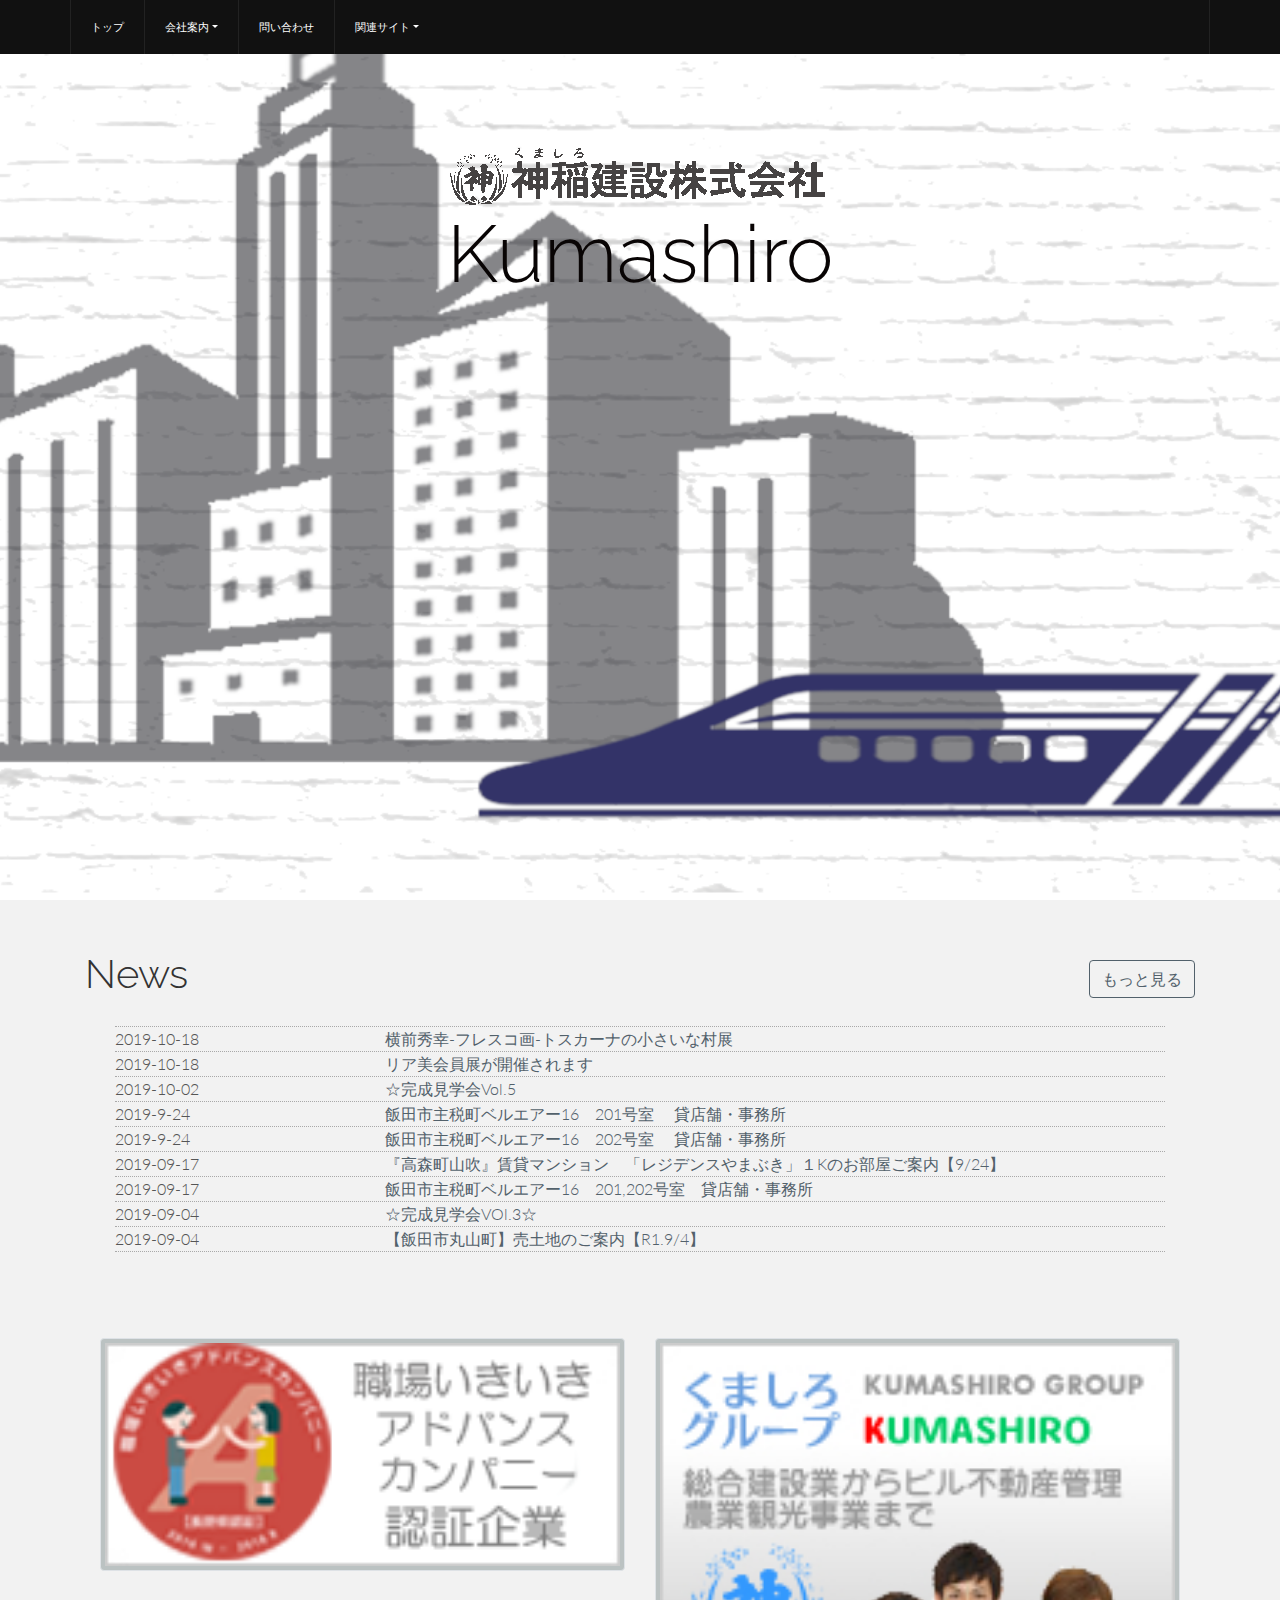
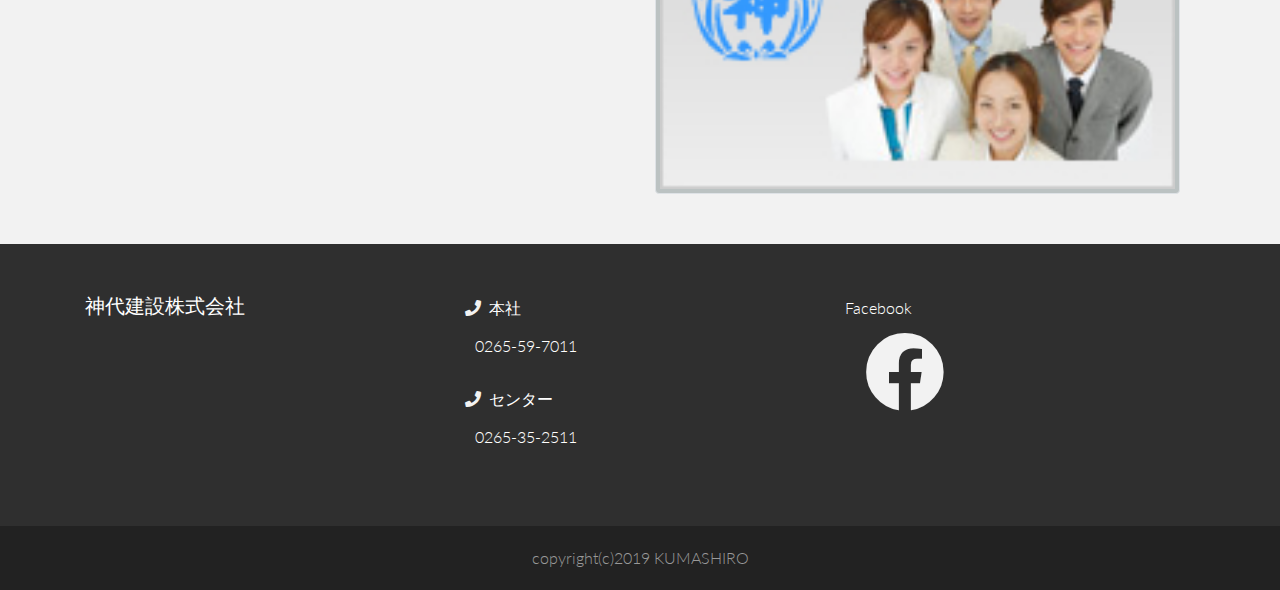
<file: index.html>
<!DOCTYPE html>
<html lang="ja">
	<head>
		<meta charset="utf-8" />
		<title>kumashiro</title>
		<meta content="width=device-width, initial-scale=1.0" name="viewport" />
		<meta content="" name="keywords" />
		<meta content="" name="description" />

		<!-- Favicons -->
		<link href="img/favicon.png" rel="icon" />
		<link href="img/apple-touch-icon.png" rel="apple-touch-icon" />

		<!-- Google Fonts -->
		<link
			href="https://fonts.googleapis.com/css?family=Lato:300,400,700,300italic,400italic|Raleway:400,300,700"
			rel="stylesheet"
		/>

		<!-- Bootstrap CSS File -->
		<link href="css/bootstrap.min.css" rel="stylesheet" />

		<!-- Libraries CSS Files -->
		<link href="css/font-awesome.min.css" rel="stylesheet" />

		<!-- Main Stylesheet File -->
		<link href="css/style.css" rel="stylesheet" />

		<link
			href="https://use.fontawesome.com/releases/v5.6.1/css/all.css"
			rel="stylesheet"
		/>

		<!-- =======================================================
Template Name: Kelvin
Template URL: https://templatemag.com/kelvin-bootstrap-resume-template/
Author: TemplateMag.com
License: https://templatemag.com/license/
======================================================= -->
	</head>
	<body data-spy="scroll" data-offset="64" data-target="#section-topbar">
		<div id="section-topbar">
			<div id="topbar-inner">
				<div class="container">
					<div class="row">
						<nav class="navbar navbar-expand-lg">
							<button
								class="navbar-toggler"
								type="button"
								data-toggle="collapse"
								data-target="#navbarToggler"
								aria-controls="navbarToggler"
								aria-expanded="false"
							>
								<span class="navbar-toggler-icon"></span>
							</button>
							<div
								class="collapse navbar-collapse"
								id="navbarToggler"
							>
								<ul id="nav" class="navbar-nav">
									<li class="nav-item">
										<a
											class="nav-link"
											href="index.html"
											title="About"
											>トップ</a
										>
									</li>
									<li class="nav-item">
								
										<div class="btn-group">
											<div class="dropdown">
												<a
													class="smothscroll nav-link dropdown-toggle"
													data-toggle="dropdown"
													title="Contact"
													role="button"
													aria-haspopup="true"
													aria-expanded="false"
													>会社案内</a
												>
												<div class="dropdown-menu">
													<a
													   href="company.html"
														class="dropdown-item"
														>会社案内</a
													>
													<a
														href="construction.html"
														class="dropdown-item"
														>施工実績</a
													>
													<a
														href="location.html"
														class="dropdown-item"
														>本支店所在地</a
													>
													<a
														href="recruit.html"
														class="dropdown-item"
														>採用情報</a
													>
												</div>
											</div>
										</div>
									</li>
									
									<li class="nav-item">
										<a
											class="smothscroll nav-link"
											href="contact.html"
											title="Contact"
											>問い合わせ</a
										>
									</li>

									
									
									<li class="nav-item">
										<div class="btn-group">
											<div class="dropdown">
												<a
												   class="smothscroll nav-link dropdown-toggle"
												   data-toggle="dropdown"
												   title="Contact"
												   role="button"
												   aria-haspopup="true"
												   aria-expanded="false"
													>関連サイト</a
												>
												<div class="dropdown-menu">
													<a
													   href="https://www.youtube.com/channel/UCHsoPOcah1GxOiLklZhedoA"
														class="dropdown-item"
														>くましろチャンネル</a
													>
													<a
													   href="http://agrista-kumashiro.com/"
														class="dropdown-item"
														>金の柿</a
													>
													<a
													   href="http://agrista-kumashiro.com/blog/"
														class="dropdown-item"
														>スタッフブログ</a
													>
													<a
													   href="https://www.yamaga-fc.com/"
														class="dropdown-item"
														>松本山雅FC</a
													>
													<a
													   href="https://www.kumashiro.co.jp/hall/"
														class="dropdown-item"
														>くましろホール</a
													>
													<a
													   href="https://kumashiro-housing.com/"
														class="dropdown-item"
														>くましろハウジング</a
													>
													<a
													   href="https://www.kumashiro.co.jp/club/index.htm"
														class="dropdown-item"
														>お客様クラブ</a
													>
													<a
													   href="https://www.kumashiro.co.jp/kaihatsu/"
														class="dropdown-item"
														>不動産情報</a
													>
												</div>
											</div>
										</div>
									</li>
								</ul>
								<!--/ uL#nav -->
							</div>
						</nav>
						<!-- /.dropdown -->

						<div class="clear"></div>
					</div>
					<!--/.row -->
				</div>
				<!--/.container -->

				<div class="clear"></div>
			</div>
			<!--/ #topbar-inner -->
		</div>
		<!--/ #section-topbar -->

		<div id="headerwrap">
			<div class="container">
				<div class="row centered">
					<div class="col-lg-12">
						<img
							src="img/header_logo.png"
							alt=""
							class="header-top-img"
						/>

						<h1 class="header-top-text">Kumashiro</h1>
					</div>
					<!--/.col-lg-12 -->
				</div>
				<!--/.row -->
			</div>
			<!--/.container -->
		</div>
		<!--/.#headerwrap -->

		<section id="news" name="news">
			<div class="container">
				<div class="row">
					<div class="col-6 col-lg-6">
						<h1>News</h1>
					</div>
					<div class="col-6 col-lg-6">
						<button type="button" class="btn news-btn">
							<a href="https://www.kumashiro.co.jp/?cat=1"  class="news-btn-item">もっと見る</a>
						</button>
					</div>
					<div class="col-sm-12">
						<ul class="news-new">
							<li>
								<div class="row">
									<div class="col-sm-12 col-lg-3 news-data">
										2019-10-18
									</div>
									<div class="col-sm-12 col-lg-9">
										<a href="#">
											<a href="#">
												横前秀幸-フレスコ画-トスカーナの小さいな村展
											</a>
										</a>
									</div>
								</div>
							</li>
							<li>
								<div class="row">
									<div class="col-sm-12 col-lg-3 news-data">
										2019-10-18
									</div>
									<div class="col-sm-12 col-lg-9">
										<a href="#">
											リア美会員展が開催されます
										</a>
									</div>
								</div>
							</li>
							<li>
								<div class="row">
									<div class="col-sm-12 col-lg-3 news-data">
										2019-10-02
									</div>
									<div class="col-sm-12 col-lg-9">
										<a href="#">
											☆完成見学会Vol.5
										</a>
									</div>
								</div>
							</li>
							<li>
								<div class="row">
									<div class="col-sm-12 col-lg-3 news-data">
										2019-9-24
									</div>
									<div class="col-sm-12 col-lg-9">
										<a href="#">
											飯田市主税町ベルエアー16　201号室
											　貸店舗・事務所
										</a>
									</div>
								</div>
							</li>
							<li>
								<div class="row">
									<div class="col-sm-12 col-lg-3 news-data">
										2019-9-24
									</div>
									<div class="col-sm-12 col-lg-9">
										<a href="#">
											飯田市主税町ベルエアー16　202号室
											　貸店舗・事務所
										</a>
									</div>
								</div>
							</li>
							<li>
								<div class="row">
									<div class="col-sm-12 col-lg-3 news-data">
										2019-09-17
									</div>
									<div class="col-sm-12 col-lg-9">
										<a href="#">
											『高森町山吹』賃貸マンション　「レジデンスやまぶき」１Kのお部屋ご案内【9/24】
										</a>
									</div>
								</div>
							</li>
							<li>
								<div class="row">
									<div class="col-sm-12 col-lg-3 news-data">
										2019-09-17
									</div>
									<div class="col-sm-12 col-lg-9">
										<a href="#">
											飯田市主税町ベルエアー16　201,202号室　貸店舗・事務所
										</a>
									</div>
								</div>
							</li>
							<li>
								<div class="row">
									<div class="col-sm-12 col-lg-3 news-data">
										2019-09-04
									</div>
									<div class="col-sm-12 col-lg-9">
										<a href="#">
											☆完成見学会VOl.3☆
										</a>
									</div>
								</div>
							</li>
							<li class="news-last-item">
								<div class="row">
									<div class="col-sm-12 col-lg-3 news-data">
										2019-09-04
									</div>
									<div class="col-sm-12 col-lg-9">
										<a href="#">
											【飯田市丸山町】売土地のご案内【R1.9/4】
										</a>
									</div>
								</div>
							</li>
						</ul>
					</div>
				</div>
			</div>
		</section>

		<!--WORK DESCRIPTION -->
		<div class="container desc">
			<div class="container">
				<div class="row">
					<div class="col-sm-12 col-lg-6 top-img">
						<a href="#">
							<img
								src="img/advice_company.png"
								alt=""
								class="top-body-img img-thumbnail"
							/>
						</a>
					</div>
					<div class="col-sm-12 col-lg-6">
						<a href="#">
							<img
								src="img/banner_group_01.jpg"
								alt=""
								class="top-body-img img-thumbnail"
							/>
						</a>
					</div>
				</div>
			</div>
		</div>


		<section id="contact" name="contact">
			<!--FOOTER DESCRIPTION -->
			<div id="footwrap">
				<div class="container">
					<div class="row footwrap-content">
						<div class="col-lg-4">
							<h5>神代建設株式会社</h5>
						</div>
						
						<div class="col-lg-4">
							<p class="footwrap-item">
								<i class="fas fa-phone"></i>本社
								</p>
                            <p class="footer-item">0265-59-7011</p>
							

							<p class="footwrap-item">
								<i class="fas fa-phone"></i>センター
								</p>
                            <p class="footer-item">0265-35-2511</p>
							
						</div>

						<div class="col-sm-12 col-lg-4 facebook-icon">
							<p class="footwrap-item">Facebook</p>
							<a href="#" class="footer-item"><i class="fab fa-facebook footer-item"></i></a>
						</div>
					
					</div>
					<!--/.row -->
				</div>
				<!--/.container -->
			</div>
			<!--/ #footer -->
		</section>
		<div id="copyrights">
			<div class="container">
				<div class="credits">
					copyright(c)2019 KUMASHIRO
				</div>
			</div>
		</div>

		
		<!-- JavaScript Libraries -->
		<script src="js/jquery-3.4.1.min.js"></script>
		<script src="js/bootstrap.min.js"></script>
		
		<script>
			$('.news-btn').hover(
				function() {
					$('.news-btn-item').css('color', '#f2f2f2');
				},
                function(){
				$('.news-btn-item').css('color', '#52616b');
                }
			);
			
			
		</script>

	</body>
</html>
</file>
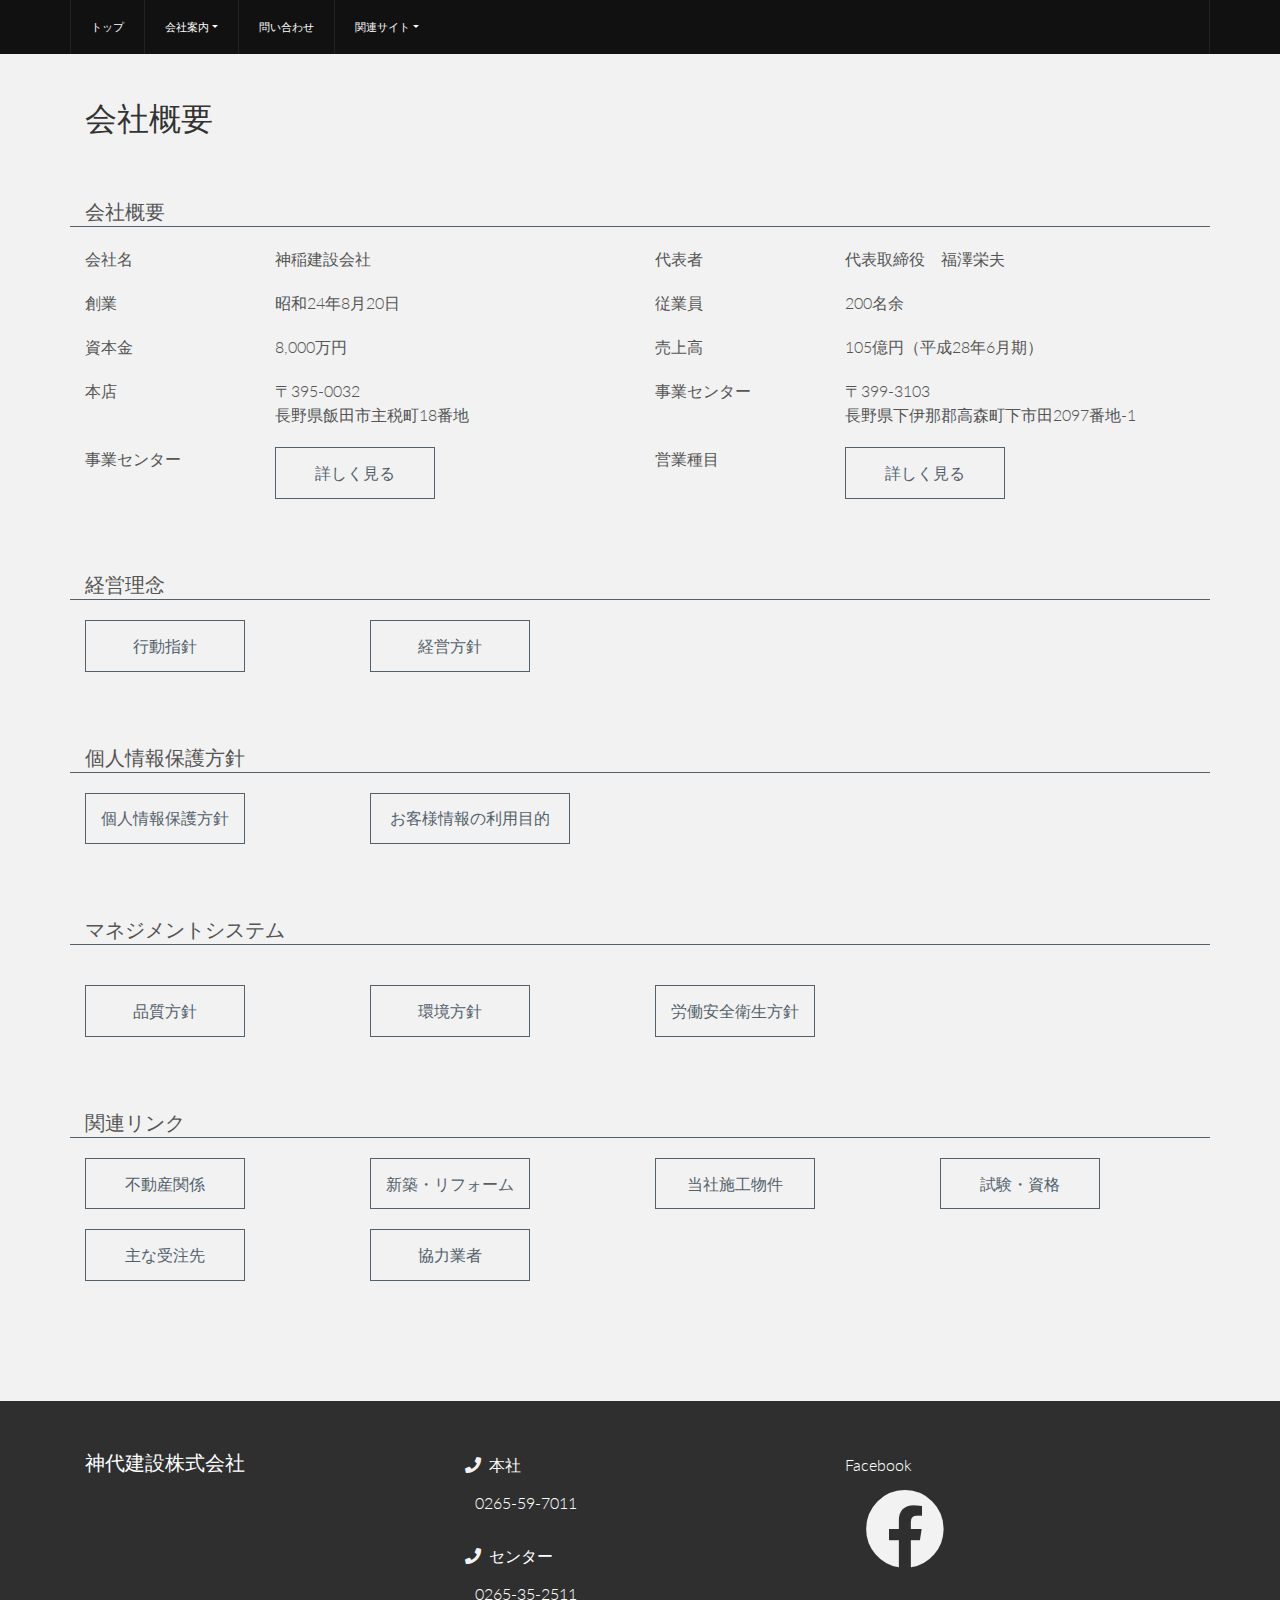
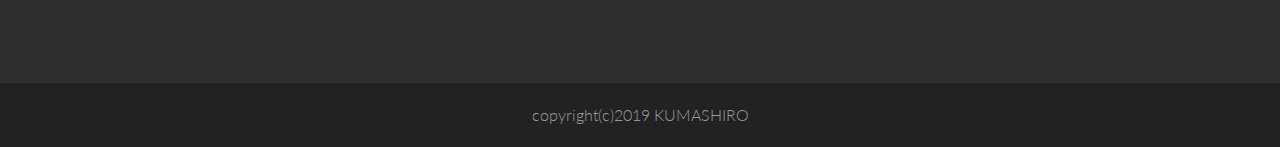
<file: company.html>
<!DOCTYPE html>
<html lang="ja">
    <head>
        <meta charset="utf-8" />
        <title>kumashiro</title>
        <meta content="width=device-width, initial-scale=1.0" name="viewport" />
        <meta content="" name="keywords" />
        <meta content="" name="description" />

        <!-- Favicons -->
        <link href="img/favicon.png" rel="icon" />
        <link href="img/apple-touch-icon.png" rel="apple-touch-icon" />

        <!-- Google Fonts -->
        <link
            href="https://fonts.googleapis.com/css?family=Lato:300,400,700,300italic,400italic|Raleway:400,300,700"
            rel="stylesheet"
        />

        <!-- Bootstrap CSS File -->
        <link href="css/bootstrap.min.css" rel="stylesheet" />

        <!-- Libraries CSS Files -->
        <link href="css/font-awesome.min.css" rel="stylesheet" />

        <!-- Main Stylesheet File -->
        <link href="css/style.css" rel="stylesheet" />

        <link
            href="https://use.fontawesome.com/releases/v5.6.1/css/all.css"
            rel="stylesheet"
        />

        <!-- =======================================================
Template Name: Kelvin
Template URL: https://templatemag.com/kelvin-bootstrap-resume-template/
Author: TemplateMag.com
License: https://templatemag.com/license/
======================================================= -->
    </head>
	<body data-spy="scroll" data-offset="64" data-target="#section-topbar">
		<div id="section-topbar">
			<div id="topbar-inner">
				<div class="container">
					<div class="row">
						<nav class="navbar navbar-expand-lg">
							<button
									class="navbar-toggler"
									type="button"
									data-toggle="collapse"
									data-target="#navbarToggler"
									aria-controls="navbarToggler"
									aria-expanded="false"
									>
								<span class="navbar-toggler-icon"></span>
							</button>
							<div
								 class="collapse navbar-collapse"
								 id="navbarToggler"
								 >
								<ul id="nav" class="navbar-nav">
									<li class="nav-item">
										<a
										   class="nav-link"
										   href="index.html"
										   title="About"
										   >トップ</a
											>
									</li>
									<li class="nav-item">

										<div class="btn-group">
											<div class="dropdown">
												<a
												   class="smothscroll nav-link dropdown-toggle"
												   data-toggle="dropdown"
												   title="Contact"
												   role="button"
												   aria-haspopup="true"
												   aria-expanded="false"
												   >会社案内</a
													>
												<div class="dropdown-menu">
													<a
													   href="company.html"
													   class="dropdown-item"
													   >会社案内</a
														>
													<a
													   href="construction.html"
													   class="dropdown-item"
													   >施工実績</a
														>
													<a
													   href="location.html"
													   class="dropdown-item"
													   >本支店所在地</a
														>
													<a
													   href="recruit.html"
													   class="dropdown-item"
													   >採用情報</a
														>
												</div>
											</div>
										</div>
									</li>

									<li class="nav-item">
										<a
										   class="smothscroll nav-link"
										   href="contact.html"
										   title="Contact"
										   >問い合わせ</a
											>
									</li>



									<li class="nav-item">
										<div class="btn-group">
											<div class="dropdown">
												<a
												   class="smothscroll nav-link dropdown-toggle"
												   data-toggle="dropdown"
												   title="Contact"
												   role="button"
												   aria-haspopup="true"
												   aria-expanded="false"
												   >関連サイト</a
													>
												<div class="dropdown-menu">
													<a
													   href="https://www.youtube.com/channel/UCHsoPOcah1GxOiLklZhedoA"
													   class="dropdown-item"
													   >くましろチャンネル</a
														>
													<a
													   href="http://agrista-kumashiro.com/"
													   class="dropdown-item"
													   >金の柿</a
														>
													<a
													   href="http://agrista-kumashiro.com/blog/"
													   class="dropdown-item"
													   >スタッフブログ</a
														>
													<a
													   href="https://www.yamaga-fc.com/"
													   class="dropdown-item"
													   >松本山雅FC</a
														>
													<a
													   href="https://www.kumashiro.co.jp/hall/"
													   class="dropdown-item"
													   >くましろホール</a
														>
													<a
													   href="https://kumashiro-housing.com/"
													   class="dropdown-item"
													   >くましろハウジング</a
														>
													<a
													   href="https://www.kumashiro.co.jp/club/index.htm"
													   class="dropdown-item"
													   >お客様クラブ</a
														>
													<a
													   href="https://www.kumashiro.co.jp/kaihatsu/"
													   class="dropdown-item"
													   >不動産情報</a
														>
												</div>
											</div>
										</div>
									</li>
								</ul>
								<!--/ uL#nav -->
							</div>
						</nav>
						<!-- /.dropdown -->

						<div class="clear"></div>
					</div>
					<!--/.row -->
				</div>
				<!--/.container -->

				<div class="clear"></div>
			</div>
			<!--/ #topbar-inner -->
		</div>
		<!--/ #section-topbar -->
        <section class="company_profile">
           <div class="container">
           	<div class="row">
				<div class="col-sm-12">
					<h2>会社概要</h2>
				</div>
				<div class="col-sm-12 company_profile_content">
           			<div class="row">
						
						<div class="col-sm-12 company_profile_title">会社概要</div>
						<div class="col-sm-12 col-lg-6 company_profile_item">
						<div class="row">
							<div class="col-sm-4 company_profile_subtitle">会社名</div>
							<div class="col-sm-8 company_profile_subitem">神稲建設会社</div>
						</div>
						</div>
						<div class="col-sm-12 col-lg-6 company_profile_item">
							<div class="row">
								<div class="col-sm-4 company_profile_subtitle">代表者</div>
								<div class="col-sm-8 company_profile_subitem">代表取締役　福澤栄夫</div>
							</div>
						</div>
						<div class="col-sm-12 col-lg-6 company_profile_item">
							<div class="row">
								<div class="col-sm-4 company_profile_subtitle">創業</div>
								<div class="col-sm-8 company_profile_subitem">昭和24年8月20日</div>
							</div>
						</div>
						<div class="col-sm-12 col-lg-6 company_profile_item">
							<div class="row">
								<div class="col-sm-4 company_profile_subtitle">従業員</div>
								<div class="col-sm-8 company_profile_subitem">200名余</div>
							</div>
						</div>
						<div class="col-sm-12 col-lg-6 company_profile_item">
							<div class="row">
								<div class="col-sm-4 company_profile_subtitle">資本金</div>
								<div class="col-sm-8 company_profile_subitem">8,000万円</div>
							</div>
						</div>
						<div class="col-sm-12 col-lg-6 company_profile_item">
							<div class="row">
								<div class="col-sm-4 company_profile_subtitle">売上高</div>
								<div class="col-sm-8 company_profile_subitem">105億円（平成28年6月期）</div>
							</div>
						</div>
						<div class="col-sm-12 col-lg-6 company_profile_item">
							<div class="row">
								<div class="col-sm-4 company_profile_subtitle">本店</div>
								<div class="col-sm-8 company_profile_subitem">〒395-0032<br>長野県飯田市主税町18番地</div>
							</div>
						</div>
						<div class="col-sm-12 col-lg-6 company_profile_item">
							<div class="row">
								<div class="col-sm-4 company_profile_subtitle">事業センター</div>
								<div class="col-sm-8 company_profile_subitem">〒399-3103<br>長野県下伊那郡高森町下市田2097番地-1</div>
							</div>
						</div>
						<div class="col-sm-12 col-lg-6 company_profile_item">
							<div class="row">
								<div class="col-sm-4 company_profile_subtitle">事業センター</div>
								<div class="col-sm-8 company_profile_subitem"><button class="button_design company_profile_button1" data-toggle="modal" data-target="#ModalCenter1">
										詳しく見る
									</button></div>
							</div>
						</div>
						<div class="col-sm-12 col-lg-6 company_profile_item">
							<div class="row">
								<div class="col-sm-4 company_profile_subtitle">営業種目</div>
								<div class="col-sm-8 company_profile_subitem"><button class="button_design company_profile_button2" data-toggle="modal" data-target="#ModalCenter1">
									詳しく見る
									</button></div>
							</div>
						</div>
           			</div>
           			
           			<div class="row">
						<div class="col-sm-12 company_profile_title">
						経営理念</div>
						<div class="col-sm-12 company_profile_item">
							<div class="row">
								
							
								<div class="col-12 col-sm-3  company_profile_subtitle">
									<button class="button_design management_button1" type="button" data-toggle="modal" data-target="#ModalCenter1">
									行動指針
									</button>
								</div>
								<div class="col-12 col-sm-3 company_profile_subtitle">
									<button class="button_design management_button2" data-toggle="modal" data-target="#ModalCenter1">
										経営方針
									</button>
								</div>
								
							</div>
						</div>
           			</div>
           			
           			<div class="row">
						<div class="col-sm-12 company_profile_title">個人情報保護方針</div>
						<div class="col-sm-12 company_profile_item">
							<div class="row">
							
								<div class="col-sm-12 col-lg-3 company_profile_subtitle">
									<button class="button_design privacy_policy1" type="button" data-toggle="modal" data-target="#ModalCenter1">個人情報保護方針</button>
								</div>
								<div class="col-sm-12 col-lg-3 company_profile_subitem"><button class="button_design privacy_policy2" type="button" data-toggle="modal" data-target="#ModalCenter1">お客様情報の利用目的</button></div>
								
								
								
							</div>
						</div>
           			</div>
           			
					<div class="row">
					    <div class="col-sm-12 company_profile_title">マネジメントシステム</div>
					    <div class="col-sm-12 col-lg-12 company_profile_item">
					        <div class="row">
					            <div class="col-sm-12 col-lg-3 company_profile_item">
					                <div class="row">
                                   <div class="col-sm-12 col-lg-3">
                                    <button class="button_design manager_button1"　type="button" data-toggle="modal" data-target="#ModalCenter1">品質方針</button>
                                    </div>
					                </div>
					            </div>
					            <div class="col-sm-12 col-lg-3 company_profile_item">
					                <div class="row">
					                   <div class="col-sm-12 col-lg-3">
					                     <button class="button_design manager_button2"　type="button" data-toggle="modal" data-target="#ModalCenter1">環境方針
					                     </button>
                                        </div>
					                   
					                </div>
					            </div>


					            <div class="col-sm-12 col-lg-3 company_profile_item">
					                <div class="row">
                                   <div class="col-sm-12 col-lg-3">
                                    <button class="button_design manager_button3"　type="button" data-toggle="modal" data-target="#ModalCenter1">労働安全衛生方針</button>
                                        </div>
					                    
					                </div>
					            </div>

					        </div>
					    </div>
					</div>
					
					<div class="row">
					    <div class="col-sm-12 company_profile_title">関連リンク</div>
					    
					    <div class="col-sm-12 col-lg-12 company_profile_item">
					        <div class="row">
					            <div class="col-12 col-sm-3 company_profile_subtitle">
                                    <button class="button_design conpany_link1" type="button"
											data-toggle="modal" data-target="#ModalCenter1">
					                    不動産関係
					                </button>
					           </div>
					           
					           <div class="col-12 col-sm-3 company_profile_subtitle">
								   <button class="button_design conpany_link7" type="button "
											data-toggle="modal" data-target="#ModalCenter1">
					                    新築・リフォーム
					                </button>
					           </div>

					      


					   
					            <div class="col-12 col-sm-3 company_profile_subtitle">
									<button class="button_design conpany_link2" type="button"
											data-toggle="modal" data-target="#ModalCenter1">
					                    当社施工物件
					                </button></div>
					                
					                 <div class="col-12 col-sm-3 company_profile_subtitle">
										 <button class="button_design conpany_link3" type="button"
												 data-toggle="modal" data-target="#ModalCenter1">
					                    試験・資格
					                </button></div>
					       
					    
					    
					      
					                
					                <div class="col-12 col-sm-3 company_profile_subtitle">
										<button class="button_design conpany_link5" type="button"
												data-toggle="modal" data-target="#ModalCenter1">
					                    主な受注先
					                </button></div>
					       
					 
					            <div class="col-12 col-sm-3 company_profile_subtitle">
									<button class="button_design conpany_link6" type="button"
											data-toggle="modal" data-target="#ModalCenter1">
					                    協力業者
					                </button></div>
					        </div>
					    </div>
					</div>
           		</div>
           	</div>
           </div>
        </section>
        
        
		<!-- モーダルの設定 -->
		<div
			 class="modal fade conpany_modal"
			 id="ModalCenter1"
			 tabindex="-1"
			 role="dialog"
			 aria-labelledby="exampleModalCenterTitle"
			 aria-hidden="true"
			 >
			<div class="modal-dialog modal-dialog-centered modal-dialog-scrollable" role="document">
				<div class="modal-content">
					<div class="modal-header">
						<h5 class="modal-title" id="exampleModalCenterTitle">
							土木技術者
						</h5>
						<button
								type="button"
								class="close"
								data-dismiss="modal"
								aria-label="閉じる"
								></button>
					</div>
					<div class="modal-body">
						コンテンツ
					</div>
					<div class="modal-footer">
						<button
								type="button"
								class="btn btn-secondary"
								data-dismiss="modal"
								>
							閉じる
						</button>
					</div>
				</div>
			</div>
		</div>

		<!-- モーダルの設定 -->
        

        <section id="contact" name="contact">
            <!--FOOTER DESCRIPTION -->
            <div id="footwrap">
                <div class="container">
                    <div class="row footwrap-content">
                        <div class="col-lg-4">
                            <h5>神代建設株式会社</h5>
                        </div>

                        <div class="col-lg-4">
                            <p class="footwrap-item">
                                <i class="fas fa-phone"></i>本社
                            </p>
                            <p class="footer-item">0265-59-7011</p>

                            <p class="footwrap-item">
                                <i class="fas fa-phone"></i>センター
                            </p>
                            <p class="footer-item">0265-35-2511</p>
                        </div>

                        <div class="col-sm-12 col-lg-4 facebook-icon">
                            <p class="footwrap-item">Facebook</p>
                            <a href="#" class="footer-item"
                                ><i class="fab fa-facebook footer-item"></i
                            ></a>
                        </div>
                    </div>
                    <!--/.row -->
                </div>
                <!--/.container -->
            </div>
            <!--/ #footer -->
        </section>
        
		<div id="copyrights">
			<div class="container">
				<div class="credits">
					copyright(c)2019 KUMASHIRO
				</div>
			</div>
		</div>
       
       <div class="container">
        
	
					                </div>
        <!-- JavaScript Libraries -->
        <script src="js/jquery-3.4.1.min.js"></script>
        <script src="js/bootstrap.min.js"></script>
        <script>
		
			
		
			$('.company_profile_button1').on('click', function() {
				$('.modal-title').text('事業センター');
				$('.modal-body').html('<div class="row"><div class="col-sm-4">事業センター</div><div class="col-sm-8">〒399-3103　<br>長野県下伊那郡高森町下市田2097番地-1 <br> TEL.0265-35-2511 <br>FAX.0265-35-2522</div></div>');
			});
			
			$('.company_profile_button2').on('click', function() {
				$('.modal-title').text('営業種目');
				$('.modal-body').html('<div class="row"><div class="col-sm-4">営業種目</div><div class="col-sm-8">1. 総合建設業<br>2. 土木コンサルタント<br>3. 不動産取引業<br>4. 浄化槽設備管理業</div>');
			});
			
			$('.management_button1').on('click', function() {
				$('.modal-title').text('行動指針');
				$('.modal-body').html('<div class="row"><div class="col-sm-12 management_img"><img src="img/company_vision.jpg" alt="company_vision"></div><div class="col-sm-12">1、お客様の立場に立って　心のこもった仕事をしよう<br>2、定められたことは　責任をもって守ろう<br>3、公正と合議を宗とし　迅速に行動しよう<br>4、広く深く学び　勇気をもって未来へ挑戦しよう<br>5、適正な利益によって　健全経営をまもろう<br>6、良識ある言動と誇りをもって　品位を向上しよう</div></div>');
			});
			
			$('.management_button2').on('click', function() {
				$('.modal-title').text('経営方針');
				$('.modal-body').html('<div class="row"><div class="col-sm-12 management_img2"><img src="img/company_policy.jpg" alt="company_vision"></div></div>');
			});
			
			
			$('.privacy_policy1').on('click', function() {
				$('.modal-title').text('個人情報保護方針');
				$('.modal-body').html('<div class="container"><div class="row"><div class="col-sm-12 personal_information_title">法令及び規範等の遵守</div><div class="col-sm-12 personal_information_item">当社は、個人情報の保護に関する法令、ガイドライン及びその他の関係規範等を遵守し、すべての役員・社員が細心の注意をもって個人情報の管理を行うよう徹底してまいります。</div><div class="col-sm-12 personal_information_title">個人情報の収集と利用</div><div class="col-sm-12 personal_information_item">当社は、個人情報を収集する場合は、利用目的を明確にし、当該利用目的達成に必要な範囲内において個人情報を収集します。また、個人情報の利用は当該利用目的から逸脱しない範囲で行います。</div><div class="col-sm-12 personal_information_title">個人情報の管理と保護</div><div class="col-sm-12 personal_information_item">当社は、個人情報の管理を厳重に行い、以下の場合を除き、第三者に対し開示・提供することはいたしません。<br>（１）お客様にご承諾頂いた場合<br>（２）業務上の必要性から、守秘に関する適切な措置を講じた上で個人情報の取扱いを外部に委託する場合<br>（３）法令に基づく場合また個人情報に関する不正アクセス、紛失、改ざん、漏洩を防ぐための適切な処置を行います。</div><div class="col-sm-12 personal_information_title">個人情報保護管理体制および仕組みの継続的改善</div><div class="col-sm-12 personal_information_item">当社は、個人情報保護に関する管理の体制と仕組みについて継続的改善を実施いたします。</div><div class="col-sm-12 personal_information_title">当事者本人の権利尊重</div><div class="col-sm-12 personal_information_item">当社は、当社が管理する個人情報に関し、ご本人から、利用目的の通知・開示・訂正・利用の停止又は消去・第三者提供の停止のご依頼があった場合、合理的な範囲において速やかに対応いたします。</div></div></div>');
			});
			
			$('.privacy_policy2').on('click', function() {
				$('.modal-title').text('お客様情報の利用目的');
				$('.modal-body').html('<div class="container"><div class="row"><div class="col-sm-12 personal_information_title">１.お客様情報の利用目的</div><div class="col-sm-12 personal_information_item">（１）当社の遂行する事業<ul><li> 建築工事、土木工事等の工事に関する調査、企画、設計、管理、施工、その他付帯関連する業務</li><li> 建物、建築物の保守および管理</li><li>住宅の設計、管理、施工および販売</li><li>不動産の売買、賃貸、仲介、管理、その他付帯関連する業務</li><li>地域開発、都市開発、環境整備等に関する調査、企画、設計、管理、その他付帯関連する業務</li><li>健康食品販売</li></ul>（２）グループ会社との共同利用<ul><li>グループ会社、神稲総業株式会社による保険コンサルタント業務</li></ul></div><div class="col-sm-12 personal_information_title">２．アンケート調査その他の調査に関して、個人情報を書面に記載頂く場合</div><div class="col-sm-12 personal_information_item">書面に記載頂いた個人情報については、アンケート調査その他の調査に必要な素材及びサービス等の品質改善、ご提案及びコンサルティングに当たって必要となる範囲内で利用します。</div></div></div>');
			});
			
			$('.conpany_link1').on('click', function() {
				$('.modal-title').text('不動産関係');
				$('.modal-body').html('<div class="container real_estate_link"<div class="row"><div class="col-sm-12"><a href="https://www.jhf.go.jp/">住宅金融支援機構（旧住宅金融公庫）</a></div><div class="col-sm-12"><a href="https://www.how.or.jp/">財団法人 住宅保証機構</a></div><div class="col-sm-12"><a href="http://www.sumai-info.com/">財団法人　住宅金融普及協会</a></div><div class="col-sm-12"><a href="http://www.hic.or.jp/">財団法人　住宅産業研修財団</a></div><div class="col-sm-12"><a href="http://www.ibec.or.jp/">財団法人　建築環境・省エネルギー機構</a></div><div class="col-sm-12"><a href="http://www.machinami.or.jp/">財団法人　住宅生産振興財団</a></div><div class="col-sm-12"><a href="https://www.judanren.or.jp/">社団法人　住宅生産団体連合会</a></div><div class="col-sm-12"><a href="http://www.boj.or.jp/">日本銀行</a></div><div class="col-sm-12"><a href="http://www.nta.go.jp/">国税庁</a></div><div class="col-sm-12"><a href="http://www.nta.go.jp/taxes/shiraberu/taxanswer/index2.htm">国税庁タックスアンサー</a></div><div class="col-sm-12"><a href="https://www.mof.go.jp/">財務省</a></div><div class="col-sm-12"><a href="http://www.jacic.or.jp/jacic-hp/index.php">財団法人　日本建設情報総合センター</a></div><div class="col-sm-12"><a href="http://www.fdk.or.jp/">社団法人　不動産協会</a></div><div class="col-sm-12"><a href="http://www.zennichi.or.jp/">社団法人　全日本不動産協会</a></div><div class="col-sm-12"><a href="http://www.homenavi.or.jp/">社団法人　不動産流通経営協会</a></div><div class="col-sm-12"><a href="https://www.zentaku.or.jp/">社団法人　全国宅地建物取引業協会連合会</a></div><div class="col-sm-12"><a href="http://www.nagano-takken.or.jp/">社団法人　長野県宅地建物取引業協会</a></div><div class="col-sm-12"><a href="http://www.takken-iida.com/">社団法人　長野県宅地建物取引業協会飯田支部</a></div><div class="col-sm-12"><a href="https://www.gpif.go.jp/">年金資金運用基金</a></div><div class="col-sm-12"><a href="http://www.log-house.gr.jp/">ログハウス協会</a></div><div class="col-sm-12"><a href="http://www.cbl.or.jp/index.html">財団法人　ベターリビング</a></div><div class="col-sm-12"><a href="https://takamori-onsen.com/">御大の館・湯ヶ洞</a></div></div></div>');
			});
			
			$('.conpany_link7').on('click', function() {
				$('.modal-title').text('新築・リフォーム');
				$('.modal-body').html('<div class="container real_estate_link"><div class="row"><div class="col-sm-12"><a href="http://www.ads-network.co.jp/">住まいの水先案内人</a></div><div class="col-sm-12"><a href="https://www.e-house.co.jp/">E-HOUSE</a></div><div class="col-sm-12"><a href="https://www.ii-ie2.net/">いい家ネット</a></div><div class="col-sm-12"><a href="http://www.zeikin-soudan.com/">くらしと税</a></div><div class="col-sm-12"><a href="http://park16.wakwak.com/~hjm/">賢人のための正しい建築主養成講座</a></div> <div class="col-sm-12"><a href="https://www.tv-asahi.co.jp/tatemono/">渡辺篤史の建もの探訪</a></div> <div class="col-sm-12"><a href="https://www.asahi.co.jp/beforeafter/">大改造!!劇的ビフォーアフター</a></div></div></div>');
			});
			
			$('.conpany_link2').on('click', function() {
				$('.modal-title').text('当社施工物件');
				$('.modal-body').html('<div class="container real_estate_link"><div class="row"><div class="col-sm-12"><a href="https://mtl-muse.com/">大鹿村中央構造線博物館</a></div><div class="col-sm-12"><a href="http://ww1.ooshika.com/?subid1=3e646fb4-fdcd-11e9-bb7f-df9b36ad615f">大鹿村　郷土資料館『ろくべん館』</a></div><div class="col-sm-12"><a href="https://www.city.iida.lg.jp/">飯田人形劇場</a></div><div class="col-sm-12"><a href="https://www.kumashiro.co.jp/?page_id=47">椋　鳩十記念館・図書館</a></div><div class="col-sm-12"><a href="http://kaii.n-muse.jp/">東山魁夷心の旅路館</a></div><div class="col-sm-12"><a href="https://taikenkan.jp/">ふるさと体験館きそふくしま</a></div><div class="col-sm-12"><a href="https://www.kenwakai.or.jp/">建和会病院</a></div><div class="col-sm-12"><a href="http://shimoina-hp.jp/">下伊那厚生病院</a></div><div class="col-sm-12"><a href="https://aoihato.com/?id=56">なんてんの里</a></div><div class="col-sm-12"><a href="http://www.inaka-hirugami.jp/">ホテル伊那華</a></div><div class="col-sm-12"><a href="http://www.keizan.co.jp/">ユルイの宿　恵山</a></div><div class="col-sm-12"><a href="http://tohyamago.com/osusume/kaguranoyu/index.html">かぐらの湯</a></div><div class="col-sm-12"><a href="https://takamori-onsen.com/">御大の館・湯ヶ洞</a></div><div class="col-sm-12"><a href="http://www5.ocn.ne.jp/~takanoyu/">たかの湯</a></div><div class="col-sm-12"><a href="https://nezame-hotel.com/">ねざめホテル</a></div><div class="col-sm-12"><a href="https://www.nagano-c.ed.jp/simonou/">長野県飯田下伊那高等学校</a></div><div class="col-sm-12"><a href="https://www.nagano-c.ed.jp/iida-hs/">長野県飯田下伊那高等学校</a></div><div class="col-sm-12"><a href="http://www.oka-j.ed.jp/modules/myalbum/">塩尻市立丘中学校</a></div><div class="col-sm-12"><a href="http://www.valley.ne.jp/~takagijh/">喬木村立喬木中学校</a></div><div class="col-sm-12"><a href="http://satosc.ed.iidanet.jp/">飯田市立上郷小学校</a></div><div class="col-sm-12"><a href="http://takagi1.vill-takagi.info/">喬木村立喬木第一小学校</a></div><div class="col-sm-12"><a href="https://www.alpsys.jp/">（株）アルファーシステム</a></div><div class="col-sm-12"><a href="https://www.e-isc.co.jp/spa/spa.html">テルメリゾートＩＮＡ</a></div</div></div>');
			});
			
			$('.conpany_link3').on('click', function() {
				$('.modal-title').text('試験・資格');
				$('.modal-body').html('<div class="container real_estate_link"><div class="row"><div class="col-sm-12"><a href="http://www.jaeic.or.jp/index.htm">財団法人 建築技術教育普及センター</a></div><div class="col-sm-12"><a href="http://www.kensetsu-kikin.or.jp/index.html">財団法人　建設業振興基金</a></div><div class="col-sm-12"><a href="http://www.jctc.jp/">財団法人　全国建設研修センター</a></div><div class="col-sm-12"><a href="http://www.retio.or.jp/">財団法人　不動産適正取引推進機構</a></div><div class="col-sm-12"><a href="https://www.kentei.org/">東京商工会議所</a></div><div class="col-sm-12"><a href="https://works-one.com/mezaken/">ＭＥＺＡＫＥＮ</a></div></div></div>');
			});
			
			$('.conpany_link5').on('click', function() {
				$('.modal-title').text('主な受注先');
				$('.modal-body').html('<div class="container real_estate_link"><div class="row"><div class="col-sm-12"><a href="http://www.kantei.go.jp/jp/joho/index.html#link">官公庁Web servers</a></div><div class="col-sm-12"><a href="http://www.mlit.go.jp/gobuild/index.html">官公庁施設のページ</a></div><div class="col-sm-12"><a href="https://kanpou.npb.go.jp/">官報</a></div><div class="col-sm-12"><a href="http://www.mlit.go.jp/">国土交通省</a></div><div class="col-sm-12"><a href="http://www.moj.go.jp/">法務省</a></div><div class="col-sm-12"><a href="https://www.e-nexco.co.jp/">ＪＳ日本下水道事業団</a></div><div class="col-sm-12"><a href="https://www.mod.go.jp/gsdf/eae/kaikei/eafin/">陸上自衛隊東部方面会計隊本部</a></div><div class="col-sm-12"><a href="https://www.japanpost.jp/">日本郵政</a></div><div class="col-sm-12"><a href="https://www.yuseifukushi.or.jp/">財団法人　郵政福祉</a></div><div class="col-sm-12"><a href="http://www.cbr.mlit.go.jp/">中部地方整備局</a></div><div class="col-sm-12"><a href="http://www.rinya.maff.go.jp/chubu/">中部森林管理局</a></div><div class="col-sm-12"><a href="http://www.ur-net.go.jp/central/">UR都市機構　中部支社</a></div><div class="col-sm-12"><a href="https://www.ur-net.go.jp/">UR都市機構</a></div><div class="col-sm-12"><a href="http://www.tepco.co.jp/index-j.html">東京電力株式会社</a></div><div class="col-sm-12"><a href="https://www.cbr.mlit.go.jp/tenjyo/">天竜川上流河川事務所</a></div><div class="col-sm-12"><a href="https://www.cbr.mlit.go.jp/tendamu/index.php">天竜川ダム統合管理事務所</a></div><div class="col-sm-12"><a href="http://www.cbr.mlit.go.jp/iikoku/index.html">飯田国道事務所</a></div></div></div>');
			});
			
			$('.conpany_link6').on('click', function() {
				$('.modal-title').text('協力業者');
				$('.modal-body').html('<div class="container real_estate_link"> <div class="row"><div class="col-sm-12"><a href="http://www.asuzac.co.jp/">アスザック（株）</a></div><div class="col-sm-12"><a href="http://www.kk-isuzu.com/index.html">株式会社会社　五十鈴</a></div><div class="col-sm-12"><a href="http://www.kk-isuzu.com/index.html">株式会社会社　岩野商会</a></div><div class="col-sm-12"><a href="http://www.kakuto.co.jp/">株式会社会社　角籐</a></div><div class="col-sm-12"><a href="http://www.contech.co.jp/">コンテックナガイ　株式会社</a></div><div class="col-sm-12"><a href="https://www.nagai.co.jp/">株式会社会社　ナガイ</a></div><div class="col-sm-12"><a href="https://www.sanwa-ss.co.jp/">三和シャッター工業　株式会社</a></div><div class="col-sm-12"><a href="http://www.s-setubi.co.jp/">株式会社会社　シノダ設備</a></div><div class="col-sm-12"><a href="https://alumi.st-grp.co.jp/">三協立山アルミ　株式会社</a></div><div class="col-sm-12"><a href="http://www.toenec.co.jp/">株式会社会社　トーエネック</a></div><div class="col-sm-12"><a href="https://inax.lixil.co.jp/">ＩＮＡＸ</a></div><div class="col-sm-12"><a href="https://jp.toto.com/">ＴＯＴＯ</a></div<div class="col-sm-12"><a href="http://www.service-nagano.com/">警備保障　サービス長野</a></div></div></div>');
			});
            
            $('.manager_button1').on('click', function() {
				$('.modal-title').text('品質方針');
				$('.modal-body').html('<div class="container real_estate_link"><div class="row management_item"><div class="col-sm-12 company_profile_subitem"><div class="management_body"><div class="management_sentence">神稲建設株式会社は、建設事業活動において、お客様に満足と感動を与えられるよう品質の向上に努めます。</div><ol><li>顧客要求事項への適切な対応</li><li>品質確保、工期厳守</li><li>健康経営の推進</li><li>継続的改善</li><li>社会的責任を果たし、地域社会への貢献</li></ol></div><div class="management_item_footer"><div class="management_item_data">2018年7月1日</div><div class="management_item_name"> 代表取締役 福澤栄夫</div></div></div></div></div>');
			});
            
            $('.manager_button2').on('click', function() {
				$('.modal-title').text('環境方針');
				$('.modal-body').html('<div class="container"><div class="row management_item"><div class="col-sm-12 company_profile_subitem"><div class="management_body"><div class="management_sentence">神稲建設株式会社は、建設事業活動において、地球資源が有限であることを認識し、環境保全に配慮した事業活動を行います。</div><ol><li>環境負荷の低減と汚染の予防</li><li>環境法令順守</li><li>健康経営の推進</li><li>継続的改善</li><li>積極的な地域社会との連携</li></ol></div><div class="management_item_footer"><div class="management_item_data">2018年7月1日</div><div class="management_item_name">代表取締役 福澤栄夫</div></div></div></div></div>');
			});

            $('.manager_button3').on('click', function() {
				$('.modal-title').text('労働安全衛生方針');
				$('.modal-body').html('<div class="container"><div class="row management_item"><div class="col-sm-12 company_profile_subitem"><div class="management_body"><div class="management_sentence">神稲建設株式会社は、常に『安全第一』であることを強く自覚・認識し、以下の活動に取り組みます。</div><ol><li>法令順守</li><li>三大災害防止</li><li>交通災害防止</li><li>メンタルヘルスを含めた快適な職場環境の推進</li></ol><div class="management_sentence">その他、リスクアセスメントの結果に基づき建設業特有の重大リスクの排除・低減に取り組みます。</div></div><div class="management_item_footer"><div class="management_item_data">2018年7月1日</div><div class="management_item_name">代表取締役 福澤栄夫</div></div></div></div></div>');
			});



		</script>
		
			
    </body>
</html>
</file>
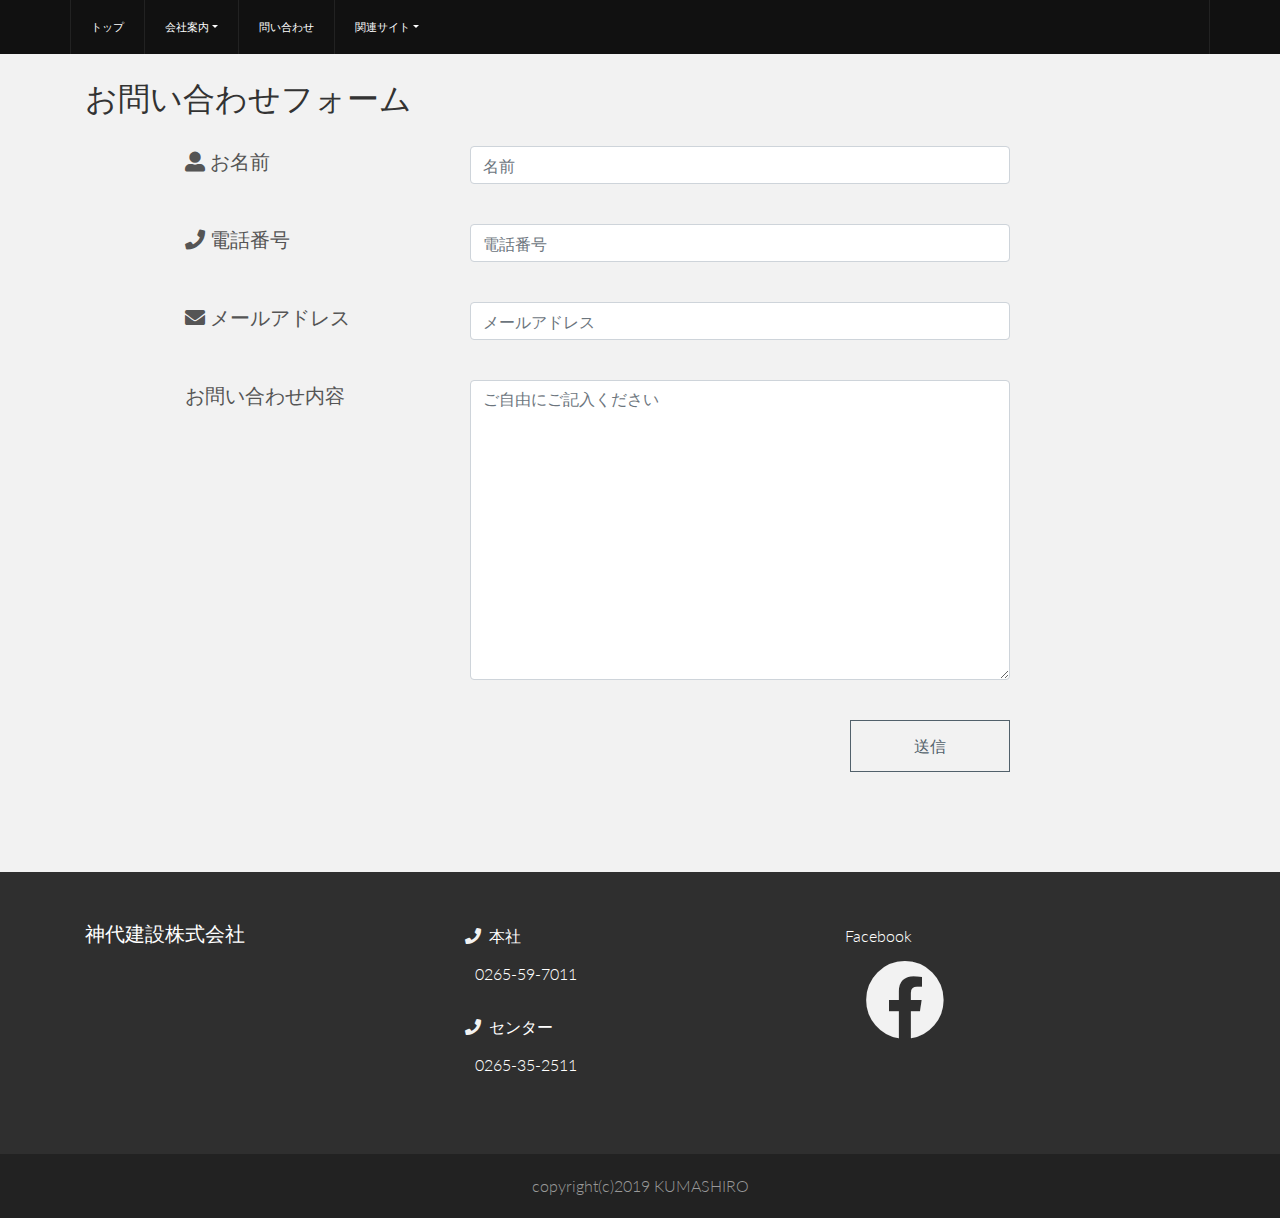
<file: contact.html>
<!DOCTYPE html>
<html lang="ja">
	<head>
		<meta charset="utf-8" />
		<title>kumashiro</title>
		<meta content="width=device-width, initial-scale=1.0" name="viewport" />
		<meta content="" name="keywords" />
		<meta content="" name="description" />

		<!-- Favicons -->
		<link href="img/favicon.png" rel="icon" />
		<link href="img/apple-touch-icon.png" rel="apple-touch-icon" />

		<!-- Google Fonts -->
		<link
			  href="https://fonts.googleapis.com/css?family=Lato:300,400,700,300italic,400italic|Raleway:400,300,700"
			  rel="stylesheet"
			  />

		<!-- Bootstrap CSS File -->
		<link href="css/bootstrap.min.css" rel="stylesheet" />

		<!-- Libraries CSS Files -->
		<link href="css/font-awesome.min.css" rel="stylesheet" />

		<!-- Main Stylesheet File -->
		<link href="css/style.css" rel="stylesheet" />

		<link
			  href="https://use.fontawesome.com/releases/v5.6.1/css/all.css"
			  rel="stylesheet"
			  />

		<!-- =======================================================
Template Name: Kelvin
Template URL: https://templatemag.com/kelvin-bootstrap-resume-template/
Author: TemplateMag.com
License: https://templatemag.com/license/
======================================================= -->
	</head>
	<body data-spy="scroll" data-offset="64" data-target="#section-topbar">
		<div id="section-topbar">
			<div id="topbar-inner">
				<div class="container">
					<div class="row">
						<nav class="navbar navbar-expand-lg">
							<button
									class="navbar-toggler"
									type="button"
									data-toggle="collapse"
									data-target="#navbarToggler"
									aria-controls="navbarToggler"
									aria-expanded="false"
									>
								<span class="navbar-toggler-icon"></span>
							</button>
							<div
								 class="collapse navbar-collapse"
								 id="navbarToggler"
								 >
								<ul id="nav" class="navbar-nav">
									<li class="nav-item">
										<a
										   class="nav-link"
										   href="index.html"
										   title="About"
										   >トップ</a
											>
									</li>
									<li class="nav-item">

										<div class="btn-group">
											<div class="dropdown">
												<a
												   class="smothscroll nav-link dropdown-toggle"
												   data-toggle="dropdown"
												   title="Contact"
												   role="button"
												   aria-haspopup="true"
												   aria-expanded="false"
												   >会社案内</a
													>
												<div class="dropdown-menu">
													<a
													   href="company.html"
													   class="dropdown-item"
													   >会社案内</a
														>
													<a
													   href="construction.html"
													   class="dropdown-item"
													   >施工実績</a
														>
													<a
													   href="location.html"
													   class="dropdown-item"
													   >本支店所在地</a
														>
													<a
													   href="recruit.html"
													   class="dropdown-item"
													   >採用情報</a
														>
												</div>
											</div>
										</div>
									</li>

									<li class="nav-item">
										<a
										   class="smothscroll nav-link"
										   href="contact.html"
										   title="Contact"
										   >問い合わせ</a
											>
									</li>



									<li class="nav-item">
										<div class="btn-group">
											<div class="dropdown">
												<a
												   class="smothscroll nav-link dropdown-toggle"
												   data-toggle="dropdown"
												   title="Contact"
												   role="button"
												   aria-haspopup="true"
												   aria-expanded="false"
												   >関連サイト</a
													>
												<div class="dropdown-menu">
													<a
													   href="https://www.youtube.com/channel/UCHsoPOcah1GxOiLklZhedoA"
													   class="dropdown-item"
													   >くましろチャンネル</a
														>
													<a
													   href="http://agrista-kumashiro.com/"
													   class="dropdown-item"
													   >金の柿</a
														>
													<a
													   href="http://agrista-kumashiro.com/blog/"
													   class="dropdown-item"
													   >スタッフブログ</a
														>
													<a
													   href="https://www.yamaga-fc.com/"
													   class="dropdown-item"
													   >松本山雅FC</a
														>
													<a
													   href="https://www.kumashiro.co.jp/hall/"
													   class="dropdown-item"
													   >くましろホール</a
														>
													<a
													   href="https://kumashiro-housing.com/"
													   class="dropdown-item"
													   >くましろハウジング</a
														>
													<a
													   href="https://www.kumashiro.co.jp/club/index.htm"
													   class="dropdown-item"
													   >お客様クラブ</a
														>
													<a
													   href="https://www.kumashiro.co.jp/kaihatsu/"
													   class="dropdown-item"
													   >不動産情報</a
														>
												</div>
											</div>
										</div>
									</li>
								</ul>
								<!--/ uL#nav -->
							</div>
						</nav>
						<!-- /.dropdown -->

						<div class="clear"></div>
					</div>
					<!--/.row -->
				</div>
				<!--/.container -->

				<div class="clear"></div>
			</div>
			<!--/ #topbar-inner -->
		</div>
		<!--/ #section-topbar -->
		<section class="contact">
			<div class="container">
				<div class="row">
						<div class="col-sm-12 contact_title">
							<h2>お問い合わせフォーム</h2>
						</div>
						
						<div class="col-sm-12 contact_content">
							<div class="row">
								<div class="col-12 col-lg-3 contact_subtitle"><i class="fas fa-user-alt"></i>お名前</div>
								<div class="col-12 col-lg-6 contact_item">
								<input type="name" name="name" class="form-control"placeholder="名前" >
								</div>
							</div>
						</div>
						
						<div class="col-sm-12 contact_content">
							<div class="row">
								<div class="col-12 col-lg-3 contact_subtitle"><i class="fas fa-phone"></i>電話番号</div>
								<div class="col-12 col-lg-6 contact_item">
									<input type="name" name="name" class="form-control"placeholder="電話番号">
								</div>
							</div>
						</div>
						
						<div class="col-sm-12 contact_content">
							<div class="row">
								<div class="col-12 col-lg-3 contact_subtitle"><i class="fas fa-envelope"></i>メールアドレス	</div>
								<div class="col-12 col-lg-6 contact_item">
									
										<input type="name" name="name" class="form-control"
										placeholder="メールアドレス">
								
								</div>
							</div>
						</div>
						
						<div class="col-sm-12 contact_content">
							<div class="row">
								<div class="col-12 col-lg-3 contact_subtitle">お問い合わせ内容</div>
								
								<div class="col-12 col-lg-6 contact_item">			
									<textarea class="form-control" name="message" placeholder="ご自由にご記入ください"></textarea>			
							</div>
							</div>
						</div>
						
						<div class="col-sm-9 contact_content">
							<button class="button_design">送信</button>
						</div>
						
					
					</div>
				</div>
	
		</section>
		
		<section id="contact" name="contact">
			<!--FOOTER DESCRIPTION -->
			<div id="footwrap">
				<div class="container">
					<div class="row footwrap-content">
						<div class="col-lg-4">
							<h5>神代建設株式会社</h5>
						</div>

						<div class="col-lg-4">
							<p class="footwrap-item">
								<i class="fas fa-phone"></i>本社
							</p>
							<p class="footer-item">0265-59-7011</p>

							<p class="footwrap-item">
								<i class="fas fa-phone"></i>センター
							</p>
							<p class="footer-item">0265-35-2511</p>
						</div>

						<div class="col-sm-12 col-lg-4 facebook-icon">
							<p class="footwrap-item">Facebook</p>
							<a href="#" class="footer-item"
							   ><i class="fab fa-facebook footer-item"></i
								></a>
						</div>
					</div>
					<!--/.row -->
				</div>
				<!--/.container -->
			</div>
			<!--/ #footer -->
		</section>
		<div id="copyrights">
			<div class="container">
				<div class="credits">
					copyright(c)2019 KUMASHIRO
				</div>
			</div>
		</div>

		<!-- JavaScript Libraries -->
		<script src="js/jquery-3.4.1.min.js"></script>
		<script src="js/bootstrap.min.js"></script>


	</body>
</html>
</file>
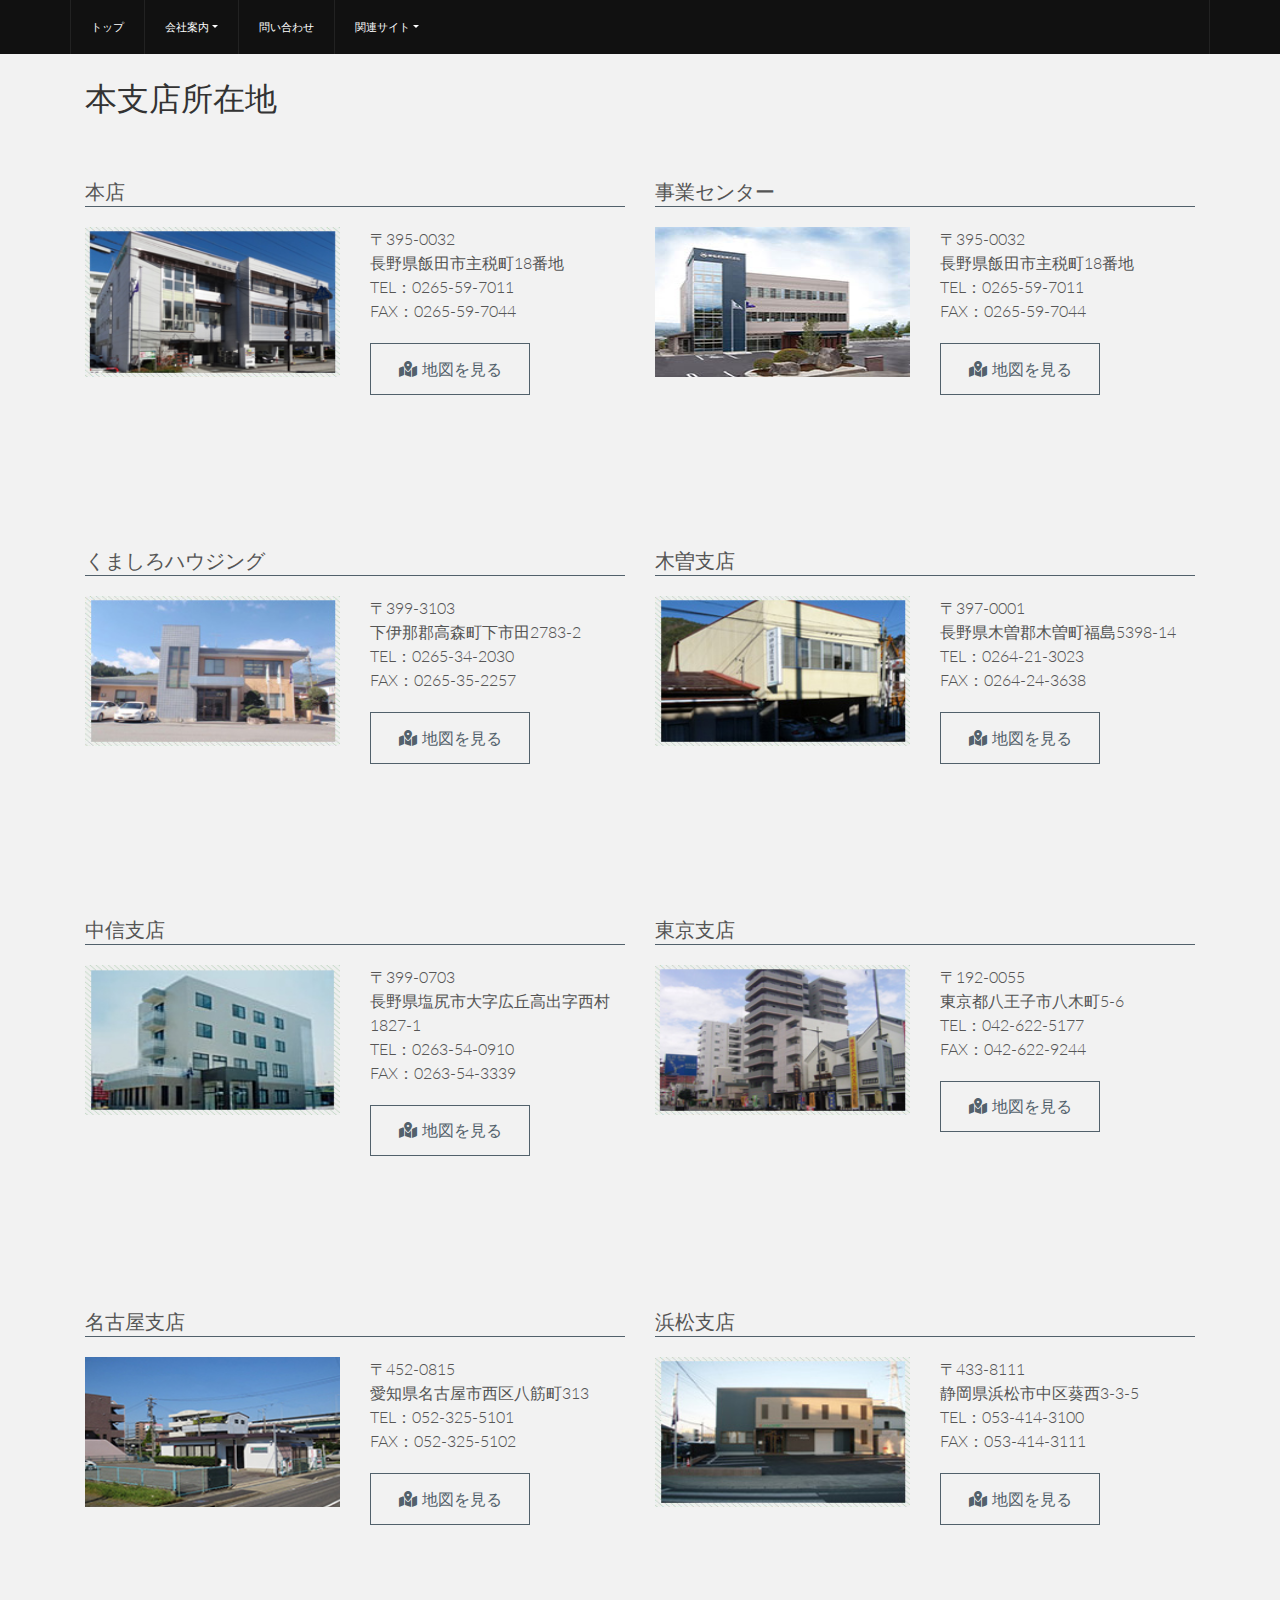
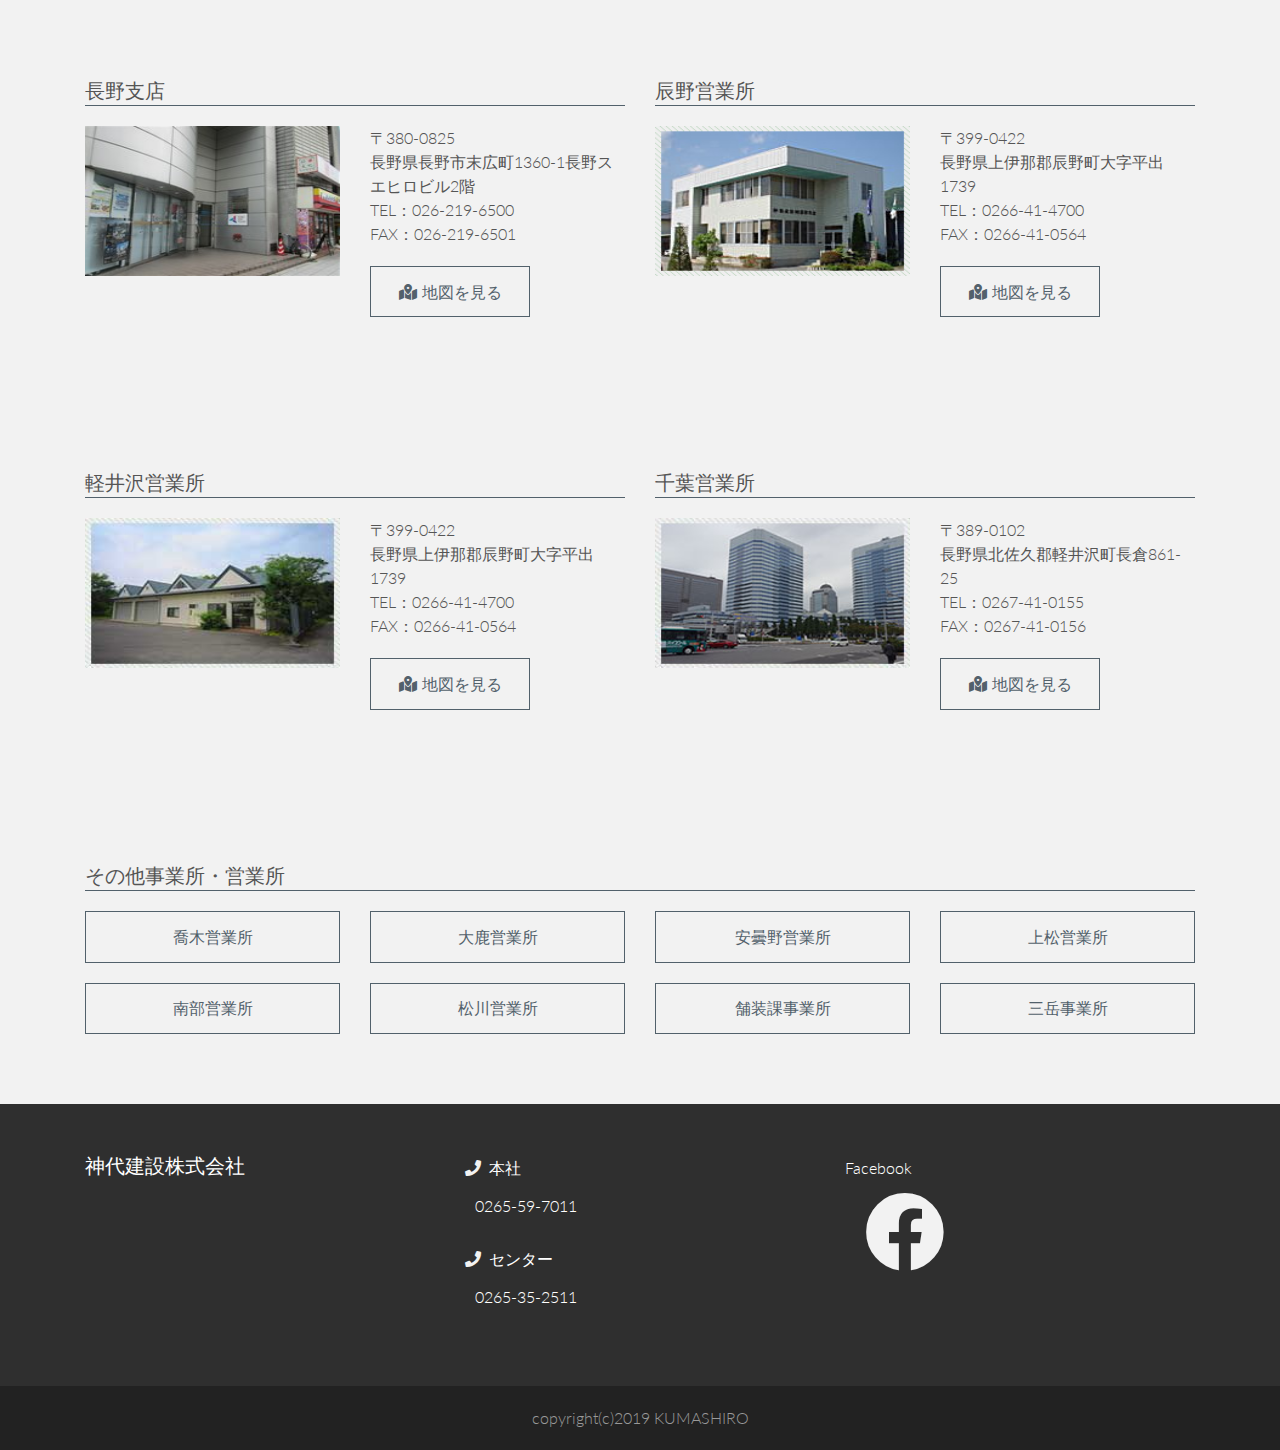
<file: location.html>
<!DOCTYPE html>
<html lang="ja">
	<head>
		<meta charset="utf-8" />
		<title>kumashiro</title>
		<meta content="width=device-width, initial-scale=1.0" name="viewport" />
		<meta content="" name="keywords" />
		<meta content="" name="description" />

		<!-- Favicons -->
		<link href="img/favicon.png" rel="icon" />
		<link href="img/apple-touch-icon.png" rel="apple-touch-icon" />

		<!-- Google Fonts -->
		<link
			  href="https://fonts.googleapis.com/css?family=Lato:300,400,700,300italic,400italic|Raleway:400,300,700"
			  rel="stylesheet"
			  />

		<!-- Bootstrap CSS File -->
		<link href="css/bootstrap.min.css" rel="stylesheet" />

		<!-- Libraries CSS Files -->
		<link href="css/font-awesome.min.css" rel="stylesheet" />

		<!-- Main Stylesheet File -->
		<link href="css/style.css" rel="stylesheet" />

		<link
			  href="https://use.fontawesome.com/releases/v5.6.1/css/all.css"
			  rel="stylesheet"
			  />

		<!-- =======================================================
Template Name: Kelvin
Template URL: https://templatemag.com/kelvin-bootstrap-resume-template/
Author: TemplateMag.com
License: https://templatemag.com/license/
======================================================= -->
	</head>
	<body data-spy="scroll" data-offset="64" data-target="#section-topbar">
		<div id="section-topbar">
			<div id="topbar-inner">
				<div class="container">
					<div class="row">
						<nav class="navbar navbar-expand-lg">
							<button
									class="navbar-toggler"
									type="button"
									data-toggle="collapse"
									data-target="#navbarToggler"
									aria-controls="navbarToggler"
									aria-expanded="false"
									>
								<span class="navbar-toggler-icon"></span>
							</button>
							<div
								 class="collapse navbar-collapse"
								 id="navbarToggler"
								 >
								<ul id="nav" class="navbar-nav">
									<li class="nav-item">
										<a
										   class="nav-link"
										   href="index.html"
										   title="About"
										   >トップ</a
											>
									</li>
									<li class="nav-item">

										<div class="btn-group">
											<div class="dropdown">
												<a
												   class="smothscroll nav-link dropdown-toggle"
												   data-toggle="dropdown"
												   title="Contact"
												   role="button"
												   aria-haspopup="true"
												   aria-expanded="false"
												   >会社案内</a
													>
												<div class="dropdown-menu">
													<a
													   href="company.html"
													   class="dropdown-item"
													   >会社案内</a
														>
													<a
													   href="construction.html"
													   class="dropdown-item"
													   >施工実績</a
														>
													<a
													   href="location.html"
													   class="dropdown-item"
													   >本支店所在地</a
														>
													<a
													   href="recruit.html"
													   class="dropdown-item"
													   >採用情報</a
														>
												</div>
											</div>
										</div>
									</li>

									<li class="nav-item">
										<a
										   class="smothscroll nav-link"
										   href="contact.html"
										   title="Contact"
										   >問い合わせ</a
											>
									</li>



									<li class="nav-item">
										<div class="btn-group">
											<div class="dropdown">
												<a
												   class="smothscroll nav-link dropdown-toggle"
												   data-toggle="dropdown"
												   title="Contact"
												   role="button"
												   aria-haspopup="true"
												   aria-expanded="false"
												   >関連サイト</a
													>
												<div class="dropdown-menu">
													<a
													   href="https://www.youtube.com/channel/UCHsoPOcah1GxOiLklZhedoA"
													   class="dropdown-item"
													   >くましろチャンネル</a
														>
													<a
													   href="http://agrista-kumashiro.com/"
													   class="dropdown-item"
													   >金の柿</a
														>
													<a
													   href="http://agrista-kumashiro.com/blog/"
													   class="dropdown-item"
													   >スタッフブログ</a
														>
													<a
													   href="https://www.yamaga-fc.com/"
													   class="dropdown-item"
													   >松本山雅FC</a
														>
													<a
													   href="https://www.kumashiro.co.jp/hall/"
													   class="dropdown-item"
													   >くましろホール</a
														>
													<a
													   href="https://kumashiro-housing.com/"
													   class="dropdown-item"
													   >くましろハウジング</a
														>
													<a
													   href="https://www.kumashiro.co.jp/club/index.htm"
													   class="dropdown-item"
													   >お客様クラブ</a
														>
													<a
													   href="https://www.kumashiro.co.jp/kaihatsu/"
													   class="dropdown-item"
													   >不動産情報</a
														>
												</div>
											</div>
										</div>
									</li>
								</ul>
								<!--/ uL#nav -->
							</div>
						</nav>
						<!-- /.dropdown -->

						<div class="clear"></div>
					</div>
					<!--/.row -->
				</div>
				<!--/.container -->

				<div class="clear"></div>
			</div>
			<!--/ #topbar-inner -->
		</div>
		<!--/ #section-topbar -->
		<section class="location">
			<div class="container">
				<div class="row">
					<div class="col-sm-12 location_title"><h2>本支店所在地</h2></div>
					
					<div class="col-sm-6 location_content">
						<div class="location_subtitle">本店</div>
						<div class="row">
							<div class="col-sm-12 col-lg-6 location_item_img">
								<img src="img/branch_01.jpg" alt="branch_01">
							</div>
							<div class="col-sm-12 col-lg-6 location_item">
								〒395-0032 <br> 長野県飯田市主税町18番地<br>TEL：0265-59-7011<br>FAX：0265-59-7044 <br>
								<button class="button_design map_button1"data-toggle="modal"
										data-target="#ModalCenter1"><i class="fas fa-map-marked-alt"></i>地図を見る</button>
							</div>
							
						</div>
					</div>
					
					<div class="col-sm-6 location_content">
						<div class="location_subtitle">事業センター</div>
						<div class="row">
							<div class="col-sm-12 col-lg-6 location_item_img">
								<img src="img/branch_02.jpg" alt="branch_02">
							</div>
							<div class="col-sm-12 col-lg-6 location_item">
								〒395-0032 <br> 長野県飯田市主税町18番地<br>TEL：0265-59-7011<br>FAX：0265-59-7044 <br>
								<button class="button_design map_button2"data-toggle="modal"
										data-target="#ModalCenter1"><i class="fas fa-map-marked-alt"></i>地図を見る</button>
							</div>
						</div>
					</div>
					
					<div class="col-sm-6 location_content">
						<div class="location_subtitle">くましろハウジング</div>
						<div class="row">
							<div class="col-sm-12 col-lg-6 location_item_img">
								<img src="img/branch_03.jpg" alt="branch_03">
							</div>
							<div class="col-sm-12 col-lg-6 location_item">
								〒399-3103 <br> 下伊那郡高森町下市田2783-2<br>TEL：0265-34-2030<br>FAX：0265-35-2257 <br>
								<button class="button_design map_button3" data-toggle="modal"
										data-target="#ModalCenter1"><i class="fas fa-map-marked-alt"></i>地図を見る</button>
							</div>
							
						</div>
					</div>
					
					<div class="col-sm-6 location_content">
						<div class="location_subtitle">木曽支店</div>
						<div class="row">
							<div class="col-sm-12 col-lg-6 location_item_img">
								<img src="img/branch_04.jpg" alt="branch_04">
							</div>
							<div class="col-sm-12 col-lg-6 location_item">
								〒397-0001 <br> 長野県木曽郡木曽町福島5398-14<br>TEL：0264-21-3023<br>FAX：0264-24-3638<br>
								<button class="button_design map_button4" data-toggle="modal"
										data-target="#ModalCenter1"><i class="fas fa-map-marked-alt"></i>地図を見る</button>
							</div>
						</div>
					</div>
					
					<div class="col-sm-6 location_content">
						<div class="location_subtitle">中信支店</div>
						<div class="row">
							<div class="col-sm-12 col-lg-6 location_item_img">
								<img src="img/branch_05.jpg" alt="branch_05">
							</div>
							<div class="col-sm-12 col-lg-6 location_item">
								〒399-0703 <br> 長野県塩尻市大字広丘高出字西村1827-1<br>TEL：0263-54-0910<br>FAX：0263-54-3339<br>
								<button class="button_design map_button5" data-toggle="modal" data-target="#ModalCenter1"><i class="fas fa-map-marked-alt"></i>地図を見る</button>
							</div>
						</div>
					</div>
					
					<div class="col-sm-6 location_content">
						<div class="location_subtitle">東京支店</div>
						<div class="row">
							<div class="col-sm-12 col-lg-6 location_item_img">
								<img src="img/branch_06.jpg" alt="branch_06">
							</div>
							<div class="col-sm-12 col-lg-6 location_item">
								〒192-0055 <br> 東京都八王子市八木町5-6<br>TEL：042-622-5177<br>FAX：042-622-9244<br>
								<button class="button_design map_button6"data-toggle="modal" data-target="#ModalCenter1"><i class="fas fa-map-marked-alt"></i>地図を見る</button>
							</div>
						</div>
					</div>
					
					<div class="col-sm-6 location_content">
						<div class="location_subtitle">名古屋支店</div>
						<div class="row">
							<div class="col-sm-12 col-lg-6 location_item_img">
								<img src="img/branch_07.jpg" alt="branch_07">
							</div>
							<div class="col-sm-12 col-lg-6 location_item">
								〒452-0815 <br> 愛知県名古屋市西区八筋町313<br>TEL：052-325-5101<br>FAX：052-325-5102<br>
								<button class="button_design map_button7" data-toggle="modal" data-target="#ModalCenter1"><i class="fas fa-map-marked-alt"></i>地図を見る</button>
							</div>
						</div>
					</div>
					
					<div class="col-sm-6 location_content">
						<div class="location_subtitle">浜松支店</div>
						<div class="row">
							<div class="col-sm-12 col-lg-6 location_item_img">
								<img src="img/branch_08.jpg" alt="branch_08">
							</div>
							<div class="col-sm-12 col-lg-6 location_item">
								〒433-8111 <br> 静岡県浜松市中区葵西3-3-5<br>TEL：053-414-3100<br>FAX：053-414-3111<br>
								<button class="button_design map_button8"data-toggle="modal" data-target="#ModalCenter1"><i class="fas fa-map-marked-alt"></i>地図を見る</button>
							</div>
						</div>
					</div>
					
					<div class="col-sm-6 location_content">
						<div class="location_subtitle">長野支店</div>
						<div class="row">
							<div class="col-sm-12 col-lg-6 location_item_img">
								<img src="img/branch_09.jpg" alt="branch_09">
							</div>
							<div class="col-sm-12 col-lg-6 location_item">
								〒380-0825 <br> 長野県長野市末広町1360-1長野スエヒロビル2階<br>TEL：026-219-6500<br>FAX：026-219-6501<br>
								<button class="button_design map_button9"data-toggle="modal" data-target="#ModalCenter1"><i class="fas fa-map-marked-alt"></i>地図を見る</button>
							</div>
						</div>
					</div>
					
					<div class="col-sm-6 location_content">
						<div class="location_subtitle">辰野営業所</div>
						<div class="row">
							<div class="col-sm-12 col-lg-6 location_item_img">
								<img src="img/branch_10.jpg" alt="branch_10">
							</div>
							<div class="col-sm-12 col-lg-6 location_item">
								〒399-0422 <br> 長野県上伊那郡辰野町大字平出1739<br>TEL：0266-41-4700<br>FAX：0266-41-0564<br>
								<button class="button_design map_button10"data-toggle="modal" data-target="#ModalCenter1"><i class="fas fa-map-marked-alt"></i>地図を見る</button>
							</div>
						</div>
					</div>
					
					<div class="col-sm-6 location_content">
						<div class="location_subtitle">軽井沢営業所</div>
						<div class="row">
							<div class="col-sm-12 col-lg-6 location_item_img">
								<img src="img/branch_11.jpg" alt="branch_11">
							</div>
							<div class="col-sm-12 col-lg-6 location_item">
								〒399-0422 <br> 長野県上伊那郡辰野町大字平出1739<br>TEL：0266-41-4700<br>FAX：0266-41-0564<br>
								<button class="button_design map_button11" data-toggle="modal"
										data-target="#ModalCenter1"><i class="fas fa-map-marked-alt"></i>地図を見る</button>
							</div>
						</div>
					</div>
					
					<div class="col-sm-6 location_content">
						<div class="location_subtitle">千葉営業所</div>
						<div class="row">
							<div class="col-sm-12 col-lg-6 location_item_img">
								<img src="img/branch_12.jpg" alt="branch_12">
							</div>
							<div class="col-sm-12 col-lg-6 location_item">
								〒389-0102 <br> 長野県北佐久郡軽井沢町長倉861-25<br>TEL：0267-41-0155<br>FAX：0267-41-0156<br>
								<button class="button_design map_button12" data-toggle="modal"data-target="#ModalCenter1"><i class="fas fa-map-marked-alt"></i>地図を見る</button>
							</div>
						</div>
					</div>
					
					<div class="col-sm-12 location_content">
						<div class="location_subtitle">その他事業所・営業所</div>
						
						<div class="row">

							<div class="col-12 col-lg-3 location_other_item"><button class="button_design map_button20"data-toggle="modal"data-target="#ModalCenter1">喬木営業所</button></div>
							<div class="col-12 col-lg-3 location_other_item"><button class="button_design map_button13"data-toggle="modal"data-target="#ModalCenter1">大鹿営業所</button></div>
							<div class="col-12 col-lg-3 location_other_item"><button class="button_design map_button14"data-toggle="modal"data-target="#ModalCenter1">安曇野営業所</button></div>
							<div class="col-12 col-lg-3 location_other_item"><button class="button_design map_button15"data-toggle="modal"data-target="#ModalCenter1">上松営業所</button></div>
							<div class="col-12 col-lg-3 location_other_item"><button class="button_design map_button16"data-toggle="modal"data-target="#ModalCenter1">南部営業所</button></div>
							<div class="col-12 col-lg-3 location_other_item"><button class="button_design map_button17"data-toggle="modal"data-target="#ModalCenter1">松川営業所</button></div>
							<div class="col-12 col-lg-3 location_other_item"><button class="button_design  map_button18"data-toggle="modal"data-target="#ModalCenter1">舗装課事業所</button></div>
							<div class="col-12 col-lg-3 location_other_item"><button class="button_design  map_button19"data-toggle="modal"data-target="#ModalCenter1">三岳事業所</button></div>
						</div>
						
					</div>
				</div>
			</div>
		</section>
		
		
		
		<!-- モーダルの設定 -->
		<div
			 class="modal fade"
			 id="ModalCenter1"
			 tabindex="-1"
			 role="dialog"
			 aria-labelledby="exampleModalCenterTitle"
			 aria-hidden="true"
			 >
			<div class="modal-dialog modal-dialog-centered" role="document">
				<div class="modal-content">
					<div class="modal-header">
						<h5 class="modal-title" id="exampleModalCenterTitle">
							土木技術者
						</h5>
						<button
								type="button"
								class="close"
								data-dismiss="modal"
								aria-label="閉じる"
								></button>
					</div>
					<div class="modal-body">
						コンテンツ
					</div>
					<div class="modal-footer">
						<button
								type="button"
								class="btn btn-secondary"
								data-dismiss="modal"
								>
							閉じる
						</button>
					</div>
				</div>
			</div>
		</div>

		<!-- モーダルの設定 -->
		
		<section id="contact" name="contact">
			<!--FOOTER DESCRIPTION -->
			<div id="footwrap">
				<div class="container">
					<div class="row footwrap-content">
						<div class="col-lg-4">
							<h5>神代建設株式会社</h5>
						</div>

						<div class="col-lg-4">
							<p class="footwrap-item">
								<i class="fas fa-phone"></i>本社
							</p>
							<p class="footer-item">0265-59-7011</p>

							<p class="footwrap-item">
								<i class="fas fa-phone"></i>センター
							</p>
							<p class="footer-item">0265-35-2511</p>
						</div>

						<div class="col-sm-12 col-lg-4 facebook-icon">
							<p class="footwrap-item">Facebook</p>
							<a href="#" class="footer-item"
							   ><i class="fab fa-facebook footer-item"></i
								></a>
						</div>
					</div>
					<!--/.row -->
				</div>
				<!--/.container -->
			</div>
			<!--/ #footer -->
		</section>
		<div id="copyrights">
			<div class="container">
				<div class="credits">
					copyright(c)2019 KUMASHIRO
				</div>
			</div>
		</div>

		<!-- JavaScript Libraries -->
		<script src="js/jquery-3.4.1.min.js"></script>
		<script src="js/bootstrap.min.js"></script>

		<script>
			$('.map_button1').on('click', function() {
				$('.modal-title').text('本店');
				$('.modal-body').html('<div class="container location_map"><div class="row"><div class="col-sm-12"><iframe src="https://www.google.com/maps/embed?pb=!1m18!1m12!1m3!1d3247.5947855884283!2d137.82661201561265!3d35.51429434671582!2m3!1f0!2f0!3f0!3m2!1i1024!2i768!4f13.1!3m3!1m2!1s0x601c99913b59891d%3A0x2fb604b6f75ceb9d!2z44CSMzk1LTAwMzIg6ZW36YeO55yM6aOv55Sw5biC5Li756iO55S677yR77yY!5e0!3m2!1sja!2sjp!4v1572747725036!5m2!1sja!2sjp"  height="450" frameborder="0" </div>');
			});
			
			$('.map_button2').on('click', function() {
				$('.modal-title').text('事業センター');
				$('.modal-body').html('<div class="container location_map"><div class="row"><div class="col-sm-12"><iframe src="https://www.google.com/maps/embed?pb=!1m18!1m12!1m3!1d3247.5947855884283!2d137.82661201561265!3d35.51429434671582!2m3!1f0!2f0!3f0!3m2!1i1024!2i768!4f13.1!3m3!1m2!1s0x601c99913b59891d%3A0x2fb604b6f75ceb9d!2z44CSMzk1LTAwMzIg6ZW36YeO55yM6aOv55Sw5biC5Li756iO55S677yR77yY!5e0!3m2!1sja!2sjp!4v1572748162365!5m2!1sja!2sjp"  height="450" frameborder="0" style="border:0;" allowfullscreen=""></iframe></div></div></div>');
			});
			
			$('.map_button3').on('click', function() {
				$('.modal-title').text('くましろハウジング');
				$('.modal-body').html('<div class="container location_map"><div class="row"><div class="col-sm-12"><iframe src="https://www.google.com/maps/embed?pb=!1m18!1m12!1m3!1d3245.9795945753594!2d137.8715184156134!3d35.554206144534724!2m3!1f0!2f0!3f0!3m2!1i1024!2i768!4f13.1!3m3!1m2!1s0x601c9a79956ac7c9%3A0xffb38f7398f7ec4a!2z44CSMzk5LTMxMDMg6ZW36YeO55yM5LiL5LyK6YKj6YOh6auY5qOu55S65LiL5biC55Sw77yS77yX77yY77yT4oiS77yS!5e0!3m2!1sja!2sjp!4v1572748301992!5m2!1sja!2sjp" height="450" frameborder="0" style="border:0;" allowfullscreen=""></iframe></div></div></div>');
			});
			
			$('.map_button4').on('click', function() {
				$('.modal-title').text('木曽支店');
				$('.modal-body').html('<div class="container location_map"><div class="row"><div class="col-sm-12"><iframe src="https://www.google.com/maps/embed?pb=!1m18!1m12!1m3!1d3234.1421855575754!2d137.69156141561862!3d35.8455169285511!2m3!1f0!2f0!3f0!3m2!1i1024!2i768!4f13.1!3m3!1m2!1s0x601cdeaf48e0002d%3A0x98a1750468cc9150!2z44CSMzk3LTAwMDEg6ZW36YeO55yM5pyo5pu96YOh5pyo5pu955S656aP5bO25a-M55Sw55S677yV77yT77yZ77yY4oiS77yR77yU!5e0!3m2!1sja!2sjp!4v1572748445049!5m2!1sja!2sjp" width="600" height="450" frameborder="0" style="border:0;" allowfullscreen=""></iframe></div></div></div>');
			});
			
			$('.map_button5').on('click', function() {
				$('.modal-title').text('中信支店');
				$('.modal-body').html('<div class="container location_map"><div class="row"><div class="col-sm-12"><iframe src="https://www.google.com/maps/embed?pb=!1m18!1m12!1m3!1d3222.5237713631072!2d137.95510331562397!3d36.12945831286577!2m3!1f0!2f0!3f0!3m2!1i1024!2i768!4f13.1!3m3!1m2!1s0x601d04feb3bc2cbb%3A0xe9381ba15cc49466!2z56We56iy5bu66KitIOS4reS_oeaUr-W6lw!5e0!3m2!1sja!2sjp!4v1572749194415!5m2!1sja!2sjp" width="600" height="450" frameborder="0" style="border:0;" allowfullscreen=""></iframe></div></div></div>');
			});
			
			$('.map_button6').on('click', function() {
				$('.modal-title').text('東京支店');
				$('.modal-body').html('<div class="container location_map"><div class="row"><div class="col-sm-12"><iframe src="https://www.google.com/maps/embed?pb=!1m18!1m12!1m3!1d985.308057944784!2d139.32175956129961!3d35.66151228286486!2m3!1f0!2f0!3f0!3m2!1i1024!2i768!4f13.1!3m3!1m2!1s0x60191e864bb996c9%3A0x25a2838be81ec299!2z56We56iy5bu66Kit77yI5qCq77yJIOadseS6rOaUr-W6lw!5e0!3m2!1sja!2sjp!4v1572749049347!5m2!1sja!2sjp" width="600" height="450" frameborder="0" style="border:0;" allowfullscreen=""></iframe></div></div></div>');
			});
			
			
			$('.map_button7').on('click', function() {
				$('.modal-title').text('名古屋支店');
				$('.modal-body').html('<div class="container location_map"><div class="row"><div class="col-sm-12"><iframe src="https://www.google.com/maps/embed?pb=!1m18!1m12!1m3!1d3259.3545960718197!2d136.87677211560737!3d35.22254196259739!2m3!1f0!2f0!3f0!3m2!1i1024!2i768!4f13.1!3m3!1m2!1s0x600374437bea3761%3A0x3a70d370409a8d1c!2z56We56iy5bu66Kit77yI5qCq77yJIOWQjeWPpOWxi-aUr-W6lw!5e0!3m2!1sja!2sjp!4v1572749275195!5m2!1sja!2sjp" width="600" height="450" frameborder="0" style="border:0;" allowfullscreen=""></iframe></div></div></div>');
			});
			
			$('.map_button8').on('click', function() {
				$('.modal-title').text('浜松支店');
				$('.modal-body').html('<div class="container location_map"><div class="row"><iframe src="https://www.google.com/maps/embed?pb=!1m18!1m12!1m3!1d3277.362186603783!2d137.7078503155991!3d34.77165638692156!2m3!1f0!2f0!3f0!3m2!1i1024!2i768!4f13.1!3m3!1m2!1s0x601b20983a04efcf%3A0x99c80b7e1fc20f65!2z56We56iy5bu66Kit77yI5qCq77yJIOa1nOadvuaUr-W6lw!5e0!3m2!1sja!2sjp!4v1572749386344!5m2!1sja!2sjp" width="600" height="450" frameborder="0" style="border:0;" allowfullscreen=""></iframe><div class="col-sm-12"></div></div></div>');
			});
			
			$('.map_button9').on('click', function() {
				$('.modal-title').text('長野支店');
				$('.modal-body').html('<div class="container location_map"><div class="row"><iframe src="https://www.google.com/maps/embed?pb=!1m18!1m12!1m3!1d3201.258333715385!2d138.18490201563395!3d36.644235384162506!2m3!1f0!2f0!3f0!3m2!1i1024!2i768!4f13.1!3m3!1m2!1s0x601d86932a127f09%3A0x4eee294fd0762f5e!2z44CSMzgwLTA4MjUg6ZW36YeO55yM6ZW36YeO5biC5aSn5a2X5Y2X6ZW36YeO5pyr5bqD55S677yR77yT77yW77yQ4oiS77yRIOmVt-mHjuOCueOCqOODkuODreODk-ODqw!5e0!3m2!1sja!2sjp!4v1572749476507!5m2!1sja!2sjp" width="600" height="450" frameborder="0" style="border:0;" allowfullscreen=""></iframe><div class="col-sm-12"></div></div></div>');
			});
			
			$('.map_button10').on('click', function() {
				$('.modal-title').text('辰野営業所');
				$('.modal-body').html('<div class="container location_map"><div class="row"><iframe src="https://www.google.com/maps/embed?pb=!1m18!1m12!1m3!1d3214.0122601025605!2d138.595617415628!3d36.33625270137623!2m3!1f0!2f0!3f0!3m2!1i1024!2i768!4f13.1!3m3!1m2!1s0x601dd25520cb447f%3A0x5ac71434878cb8c0!2z44CSMzg5LTAxMTEg6ZW36YeO55yM5YyX5L2Q5LmF6YOh6Lu95LqV5rKi55S65aSn5a2X6ZW35YCJ77yY77yW77yR4oiS77yS77yV!5e0!3m2!1sja!2sjp!4v1572749571047!5m2!1sja!2sjp" width="600" height="450" frameborder="0" style="border:0;" allowfullscreen=""></iframe><div class="col-sm-12"></div></div></div>');
			});
			
			$('.map_button11').on('click', function() {
				$('.modal-title').text('軽井沢営業所');
				$('.modal-body').html('<div class="container location_map"><div class="row"><iframe src="https://www.google.com/maps/embed?pb=!1m18!1m12!1m3!1d3228.6502075961!2d137.99715591562136!3d35.97997642113637!2m3!1f0!2f0!3f0!3m2!1i1024!2i768!4f13.1!3m3!1m2!1s0x601cfc02c2f45451%3A0x6376c5e28f92342c!2z44CSMzk5LTA0MjIg6ZW36YeO55yM5LiK5LyK6YKj6YOh6L6w6YeO55S65aSn5a2X5bmz5Ye677yR77yX77yT77yZ!5e0!3m2!1sja!2sjp!4v1572749645878!5m2!1sja!2sjp" width="600" height="450" frameborder="0" style="border:0;" allowfullscreen=""></iframe><div class="col-sm-12"></div></div></div>');
			});
			
			$('.map_button12').on('click', function() {
				$('.modal-title').text('千葉営業所');
				$('.modal-body').html('<div class="container location_map"><div class="row"><iframe src="https://www.google.com/maps/embed?pb=!1m18!1m12!1m3!1d3214.0122601025605!2d138.595617415628!3d36.33625270137623!2m3!1f0!2f0!3f0!3m2!1i1024!2i768!4f13.1!3m3!1m2!1s0x601dd25520cb447f%3A0x5ac71434878cb8c0!2z44CSMzg5LTAxMTEg6ZW36YeO55yM5YyX5L2Q5LmF6YOh6Lu95LqV5rKi55S65aSn5a2X6ZW35YCJ77yY77yW77yR4oiS77yS77yV!5e0!3m2!1sja!2sjp!4v1572749686224!5m2!1sja!2sjp" width="600" height="450" frameborder="0" style="border:0;" allowfullscreen=""></iframe><div class="col-sm-12"></div></div></div>');
			});
			
			$('.map_button20').on('click', function() {
				$('.modal-title').text('喬木営業所');
				$('.modal-body').html('<div class="container"><div class="row"><div class="col-sm-12">	〒395-1101 長野県下伊那郡喬木村阿島1794-1	</div><div class="col-sm-12">TEL：0265-33-2344</div></div></div>');
			});
			$('.map_button13').on('click', function() {
				$('.modal-title').text('大鹿営業所');
				$('.modal-body').html('<div class="container"><div class="row"><div class="col-sm-12">〒399-3501　長野県下伊那郡大鹿村鹿塩261</div><div class="col-sm-12">TEL：0265-39-1013</div></div></div>');
			});
			
			$('.map_button14').on('click', function() {
				$('.modal-title').text('安曇野営業所');
				$('.modal-body').html('<div class="container"><div class="row"><div class="col-sm-12">〒399-8303　長野県安曇野市穂高北穂高3278-2</div><div class="col-sm-12">TEL：0263-81-3808</div></div></div>');
			});
			
			$('.map_button15').on('click', function() {
				$('.modal-title').text('上松営業所');
				$('.modal-body').html('<div class="container"><div class="row"><div class="col-sm-12">〒399-5600　長野県木曽郡上松町本町3-34</div><div class="col-sm-12">TEL：0264-52-5174</div></div></div>');
			});
			$('.map_button16').on('click', function() {
				$('.modal-title').text('南部営業所');
				$('.modal-body').html('<div class="container"><div class="row"><div class="col-sm-12">〒399-1502　長野県下伊那郡阿南町東條1398-4</div><div class="col-sm-12">TEL：0260-22-3885</div></div></div>');
			});
			
			$('.map_button17').on('click', function() {
				$('.modal-title').text('松川営業所');
				$('.modal-body').html('<div class="container"><div class="row"><div class="col-sm-12">〒399-3303　長野県下伊那郡松川町元大島1481</div><div class="col-sm-12">TEL：0265-34-0520</div></div></div>');
			});
			
			$('.map_button18').on('click', function() {
				$('.modal-title').text('舗装課事業所');
				$('.modal-body').html('<div class="container"><div class="row"><div class="col-sm-12">〒399-3102　下伊那郡高森町吉田2275</div><div class="col-sm-12">TEL：0265-35-2301</div></div></div>');
			});
			
			$('.map_button19').on('click', function() {
				$('.modal-title').text('三岳事業所');
				$('.modal-body').html('<div class="container"><div class="row"><div class="col-sm-12">〒397-0101　長野県木曽郡木曽町三岳10614-5</div><div class="col-sm-12">TEL：0264-46-2158</div></div></div>');
			});
		</script>

	</body>
</html>
</file>
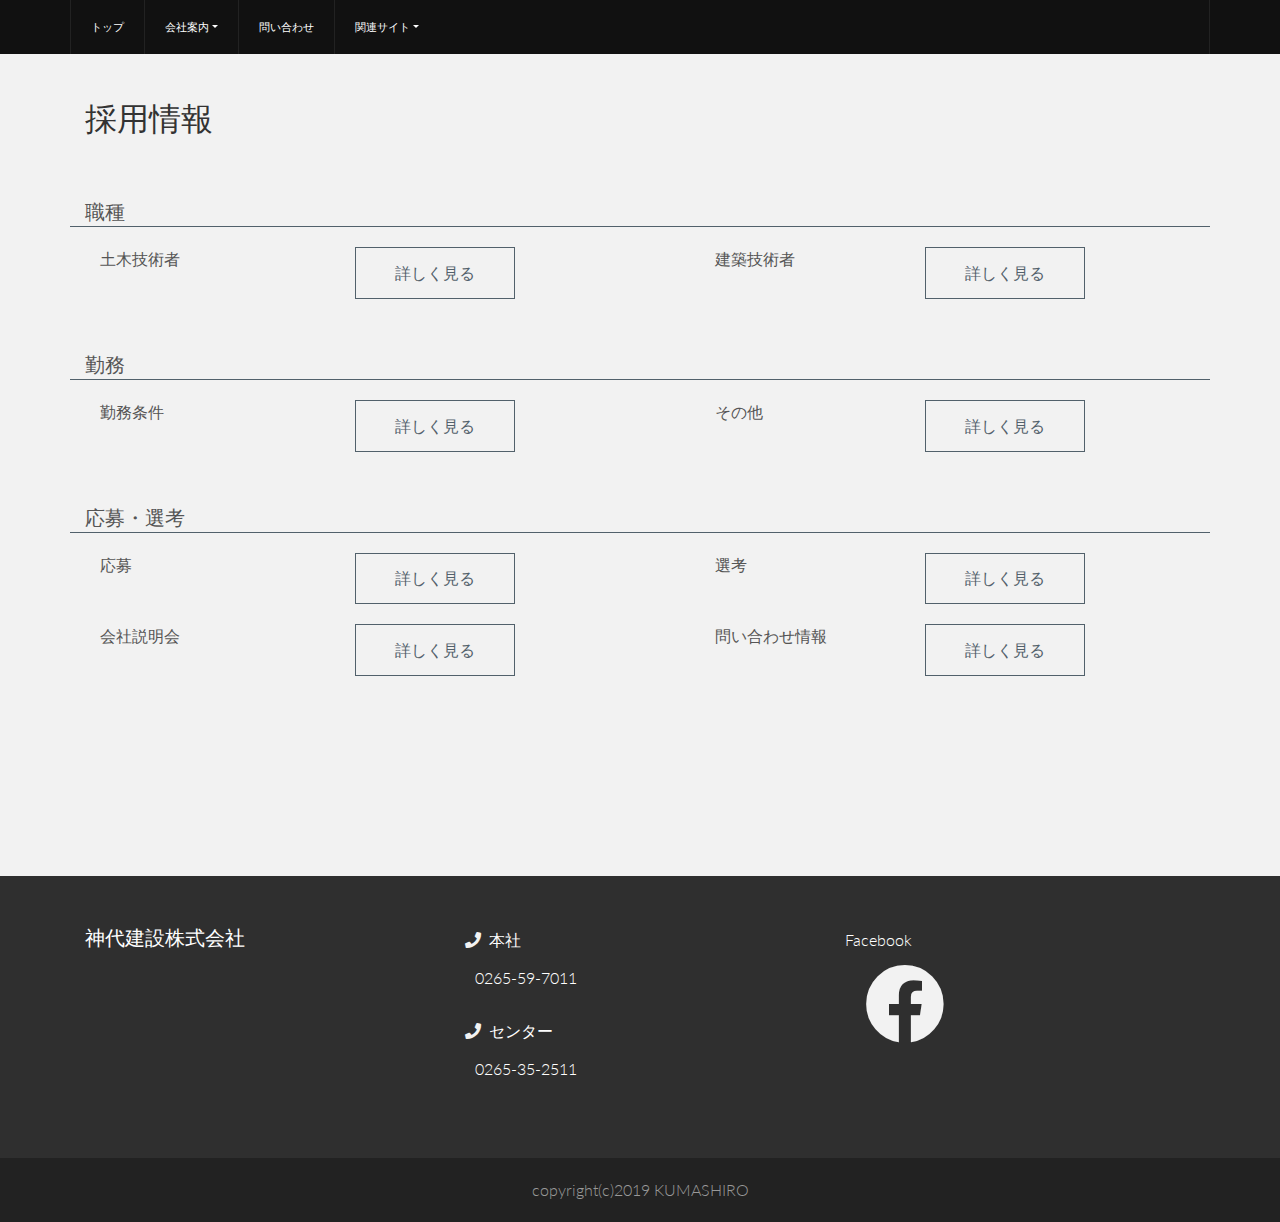
<file: recruit.html>
<!DOCTYPE html>
<html lang="ja">
    <head>
        <meta charset="utf-8" />
        <title>kumashiro</title>
        <meta content="width=device-width, initial-scale=1.0" name="viewport" />
        <meta content="" name="keywords" />
        <meta content="" name="description" />

        <!-- Favicons -->
        <link href="img/favicon.png" rel="icon" />
        <link href="img/apple-touch-icon.png" rel="apple-touch-icon" />

        <!-- Google Fonts -->
        <link
            href="https://fonts.googleapis.com/css?family=Lato:300,400,700,300italic,400italic|Raleway:400,300,700"
            rel="stylesheet"
        />

        <!-- Bootstrap CSS File -->
        <link href="css/bootstrap.min.css" rel="stylesheet" />

        <!-- Libraries CSS Files -->
        <link href="css/font-awesome.min.css" rel="stylesheet" />

        <!-- Main Stylesheet File -->
        <link href="css/style.css" rel="stylesheet" />

        <link
            href="https://use.fontawesome.com/releases/v5.6.1/css/all.css"
            rel="stylesheet"
        />

        <!-- =======================================================
Template Name: Kelvin
Template URL: https://templatemag.com/kelvin-bootstrap-resume-template/
Author: TemplateMag.com
License: https://templatemag.com/license/
======================================================= -->
    </head>
	<body data-spy="scroll" data-offset="64" data-target="#section-topbar">
		<div id="section-topbar">
			<div id="topbar-inner">
				<div class="container">
					<div class="row">
						<nav class="navbar navbar-expand-lg">
							<button
									class="navbar-toggler"
									type="button"
									data-toggle="collapse"
									data-target="#navbarToggler"
									aria-controls="navbarToggler"
									aria-expanded="false"
									>
								<span class="navbar-toggler-icon"></span>
							</button>
							<div
								 class="collapse navbar-collapse"
								 id="navbarToggler"
								 >
								<ul id="nav" class="navbar-nav">
									<li class="nav-item">
										<a
										   class="nav-link"
										   href="index.html"
										   title="About"
										   >トップ</a
											>
									</li>
									<li class="nav-item">

										<div class="btn-group">
											<div class="dropdown">
												<a
												   class="smothscroll nav-link dropdown-toggle"
												   data-toggle="dropdown"
												   title="Contact"
												   role="button"
												   aria-haspopup="true"
												   aria-expanded="false"
												   >会社案内</a
													>
												<div class="dropdown-menu">
													<a
													   href="company.html"
													   class="dropdown-item"
													   >会社案内</a
														>
													<a
													   href="construction.html"
													   class="dropdown-item"
													   >施工実績</a
														>
													<a
													   href="location.html"
													   class="dropdown-item"
													   >本支店所在地</a
														>
													<a
													   href="recruit.html"
													   class="dropdown-item"
													   >採用情報</a
														>
												</div>
											</div>
										</div>
									</li>

									<li class="nav-item">
										<a
										   class="smothscroll nav-link"
										   href="contact.html"
										   title="Contact"
										   >問い合わせ</a
											>
									</li>



									<li class="nav-item">
										<div class="btn-group">
											<div class="dropdown">
												<a
												   class="smothscroll nav-link dropdown-toggle"
												   data-toggle="dropdown"
												   title="Contact"
												   role="button"
												   aria-haspopup="true"
												   aria-expanded="false"
												   >関連サイト</a
													>
												<div class="dropdown-menu">
													<a
													   href="https://www.youtube.com/channel/UCHsoPOcah1GxOiLklZhedoA"
													   class="dropdown-item"
													   >くましろチャンネル</a
														>
													<a
													   href="http://agrista-kumashiro.com/"
													   class="dropdown-item"
													   >金の柿</a
														>
													<a
													   href="http://agrista-kumashiro.com/blog/"
													   class="dropdown-item"
													   >スタッフブログ</a
														>
													<a
													   href="https://www.yamaga-fc.com/"
													   class="dropdown-item"
													   >松本山雅FC</a
														>
													<a
													   href="https://www.kumashiro.co.jp/hall/"
													   class="dropdown-item"
													   >くましろホール</a
														>
													<a
													   href="https://kumashiro-housing.com/"
													   class="dropdown-item"
													   >くましろハウジング</a
														>
													<a
													   href="https://www.kumashiro.co.jp/club/index.htm"
													   class="dropdown-item"
													   >お客様クラブ</a
														>
													<a
													   href="https://www.kumashiro.co.jp/kaihatsu/"
													   class="dropdown-item"
													   >不動産情報</a
														>
												</div>
											</div>
										</div>
									</li>
								</ul>
								<!--/ uL#nav -->
							</div>
						</nav>
						<!-- /.dropdown -->

						<div class="clear"></div>
					</div>
					<!--/.row -->
				</div>
				<!--/.container -->

				<div class="clear"></div>
			</div>
			<!--/ #topbar-inner -->
		</div>
		<!--/ #section-topbar -->
        <section class="recruit">
            <div class="container">
                <div class="row">
                    <div class="col-sm-12">
                        <h2>採用情報</h2>
                    </div>
                    <div class="recruit_body col-sm-12">
                        <div class="row">
                            <div class="recruit_title col-sm-12">職種</div>
                            <div class="recruit-content col-sm-12">
                                <div class="row">
                                    <div class="civil col-sm-12 col-lg-6">
                                        <div class="recruit_item">
                                            <div class="col-6 recruit_subtitle">
                                                土木技術者
                                            </div>

                                            <button
                                                class="button_design col-6 occupation1"
                                                data-toggle="modal"
                                                data-target="#ModalCenter1"
                                            >
                                                詳しく見る
                                            </button>
                                        </div>
                                    </div>

                                    <div
                                        class="architecture col-sm-12 col-lg-6"
                                    >
										<div class="recruit_item">
											<div class="col-6 recruit_subtitle">
                                                建築技術者
                                            </div>

                                            <button
													class="button_design col-6 occupation2"
                                                data-toggle="modal"
                                                data-target="#ModalCenter1"
                                            >
                                                詳しく見る
                                            </button>
                                        </div>
                                    </div>
                                </div>
                            </div>

                            <div class="recruit_title col-sm-12">勤務</div>
                            <div class="recruit-content col-sm-12">
                                <div class="row">
                                    <div class="civil col-sm-12 col-lg-6">
                                        <div class="recruit_item">
											<div class="col-6 recruit_subtitle">
                                                勤務条件
                                            </div>

                                            <button
													class="button_design col-6 duty1"
                                                data-toggle="modal"
                                                data-target="#ModalCenter1"
                                            >
                                                詳しく見る
                                            </button>
                                        </div>
                                    </div>

                                    <div
                                        class="architecture col-sm-12 col-lg-6"
                                    >
                                        <div class="recruit_item">
											<div class="col-6 recruit_subtitle">
                                                その他
                                            </div>

                                            <button
													class="button_design col-6 duty2"
                                                data-toggle="modal"
                                                data-target="#ModalCenter1"
                                            >
                                                詳しく見る
                                            </button>
                                        </div>
                                    </div>
                                </div>
                            </div>

                            <div class="recruit_title col-sm-12">
                                応募・選考
                            </div>
                            <div class="recruit-content col-sm-12">
                                <div class="row">
                                    <div class="civil col-sm-12 col-lg-6">
                                        <div class="recruit_item">
											<div class="col-6 recruit_subtitle">
                                                応募
                                            </div>

                                            <button
													class="button_design col-6  apply1"
                                                data-toggle="modal"
                                                data-target="#ModalCenter1"
                                            >
                                                詳しく見る
                                            </button>
                                        </div>
                                    </div>

                                    <div
                                        class="architecture col-sm-12 col-lg-6"
                                    >
                                        <div class="recruit_item">
											<div class="col-6 recruit_subtitle">
                                                選考
                                            </div>

                                            <button
                                                href="#"
													class="button_design col-6 apply2"
                                                data-toggle="modal"
                                                data-target="#ModalCenter1"
                                            >
                                                詳しく見る
                                            </button>
                                        </div>
                                    </div>
                                </div>
                                <div class="recruit_apply row">
                                    <div class="civil col-sm-12 col-lg-6">
                                        <div class="recruit_item">
											<div class="col-6 recruit_subtitle">
                                                会社説明会
                                            </div>

                                            <button
													class="button_design col-6 apply3"
                                                data-toggle="modal"
                                                data-target="#ModalCenter1"
                                            >
                                                詳しく見る
                                            </button>
                                        </div>
                                    </div>

                                    <div
                                        class="architecture col-sm-12 col-lg-6"
                                    >
                                        <div class="recruit_item">
											<div class="col-6 recruit_subtitle">
                                                問い合わせ情報
                                            </div>

                                            <button
                                                href="#"
													class="button_design col-6 apply4"
                                                data-toggle="modal"
                                                data-target="#ModalCenter1"
                                            >
                                                詳しく見る
                                            </button>
                                        </div>
                                    </div>
                                </div>
                            </div>
                        </div>
                    </div>
                </div>
            </div>
        </section>

        <!-- モーダルの設定 -->
        <div
            class="modal fade"
            id="ModalCenter1"
            tabindex="-1"
            role="dialog"
            aria-labelledby="exampleModalCenterTitle"
            aria-hidden="true"
        >
            <div class="modal-dialog modal-dialog-centered" role="document">
                <div class="modal-content">
                    <div class="modal-header">
                        <h5 class="modal-title" id="exampleModalCenterTitle">
                            土木技術者
                        </h5>
                        <button
                            type="button"
                            class="close"
                            data-dismiss="modal"
                            aria-label="閉じる"
                        ></button>
                    </div>
                    <div class="modal-body">
                        コンテンツ
                    </div>
                    <div class="modal-footer">
                        <button
                            type="button"
                            class="btn btn-secondary"
                            data-dismiss="modal"
                        >
                            閉じる
                        </button>
                    </div>
                </div>
            </div>
        </div>

        <!-- モーダルの設定 -->

        <section id="contact" name="contact">
            <!--FOOTER DESCRIPTION -->
            <div id="footwrap">
                <div class="container">
                    <div class="row footwrap-content">
                        <div class="col-lg-4">
                            <h5>神代建設株式会社</h5>
                        </div>

                        <div class="col-lg-4">
                            <p class="footwrap-item">
                                <i class="fas fa-phone"></i>本社
                            </p>
                            <p class="footer-item">0265-59-7011</p>

                            <p class="footwrap-item">
                                <i class="fas fa-phone"></i>センター
                            </p>
                            <p class="footer-item">0265-35-2511</p>
                        </div>

                        <div class="col-sm-12 col-lg-4 facebook-icon">
                            <p class="footwrap-item">Facebook</p>
                            <a href="#" class="footer-item"
                                ><i class="fab fa-facebook footer-item"></i
                            ></a>
                        </div>
                    </div>
                    <!--/.row -->
                </div>
                <!--/.container -->
            </div>
            <!--/ #footer -->
        </section>
        <div id="copyrights">
            <div class="container">
                <div class="credits">
                    copyright(c)2019 KUMASHIRO
                </div>
            </div>
        </div>
      
           

        <!-- JavaScript Libraries -->
        <script src="js/jquery-3.4.1.min.js"></script>
        <script src="js/bootstrap.min.js"></script>
        <script>
                 $('.occupation1').on('click', function() {
                     $('.modal-title').text('土木技術者');
                      $('.modal-body').html('<div class="container"><div class="row"><div class="modal-body-content col-12"><div class="row"><div class="col-5 modal-body-item">職業内容</div><div class="col-7">施工管理</div></div></div><div class="modal-body-content col-12"><div class="row"><div class="col-5 modal-body-item">求人数</div><div class="col-7">若干名</div></div></div><div class="modal-body-content col-12"><div class="row"><div class="col-5 modal-body-item">必須学科</div><div class="col-7">土木学科</div></div></div><div class="modal-body-content col-12"><div class="row"><div class="col-5 modal-body-item">基本給</div><div class="col-7">200,600円</div></div><div class="row"><div class="col-12 modal_body_imgbox"><img src="img/civil_engineering_img.png" alt="civil_engineering_illustration" class="modal_body_img"></div></div></div></div></div>');
                 });

                 $('.occupation2').on('click', function() {
                     $('.modal-title').text('建築技術者');
                      $('.modal-body').html('<div class="container"><div class="row"><div class="modal-body-content col-12"><div class="row"><div class="col-5 modal-body-item">職業内容</div><div class="col-7">施工管理</div></div></div><div class="modal-body-content col-12"><div class="row"><div class="col-5 modal-body-item">求人数</div><div class="col-7">若干名</div></div></div><div class="modal-body-content col-12"><div class="row"><div class="col-5 modal-body-item">必須学科</div><div class="col-7">建築学科</div></div></div><div class="modal-body-content col-12"><div class="row"><div class="col-5 modal-body-item">基本給</div><div class="col-7">200,600円</div><div class="col-12 modal_body_imgbox"><img src="img/construction_engineer_img.png" alt="construction_engineer_illustration" class="modal_body_img"></div></div></div></div></div>');
                 });
                 $('.duty1').on('click', function() {
                     $('.modal-title').text('勤務条件');
                      $('.modal-body').html('<div class="container"><div class="row"><div class="modal-body-content col-12"><div class="row"><div class="col-5 modal-body-item">休日・休暇</div><div class="col-7">週休2日制・お盆休み・年末年始</div></div></div><div class="modal-body-content col-12"><div class="row"><div class="col-5 modal-body-item">就業場所</div><div class="col-7">本店・事業センター・支店・営業所の各作業所</div></div></div><div class="modal-body-content col-12"><div class="row"><div class="col-5 modal-body-item">勤務時間</div><div class="col-7">午前8：00～午後5：00</div></div></div><div class="modal-body-content col-12"><div class="row"><div class="col-5 modal-body-item">賞与</div><div class="col-7">年２回</div><div class="col-12 modal_body_imgbox"><img src="img/branch_01.jpg" alt="construction_engineer_illustration" class="modal_body_img2"></div></div></div></div></div>');
                 });
                 $('.duty2').on('click', function() {
                     $('.modal-title').text('その他');
					 $('.modal-body').html(' <div class="container"><div class="row"><div class="modal-body-content col-12"><div class="row"><div class="col-12 modal-body-item">通勤費支給</div></div></div><div class="modal-body-content col-12"><div class="row"><div class="col-12 modal-body-item">宿舎施設あり、労働組合あり</div></div></div><div class="modal-body-content col-12"><div class="row"><div class="col-12 modal-body-item">各種保険加入（健康・厚生・雇用・労災・企業年金）</div></div></div></div></div>');
                 });
                 $('.apply1').on('click', function() {
                     $('.modal-title').text('応募');
					 $('.modal-body').html('<div class="container"><div class="row"><div class="modal-body-content col-12"><div class="row"><div class="col-5 modal-body-item">応募書類</div><div class="col-7">履歴書・卒業見込証明書・成績証明書・健康診断書</div></div></div><div class="modal-body-content col-12"><div class="row"><div class="col-5 modal-body-item">受付期間</div><div class="col-7">2019年5月23日まで</div></div></div><div class="col-12"><div class="row"><div class="col-12 modal-body-item modal_contact_linkbox"><a href="contact.html" class="modal_contact_link">お問い合わせフォームへ</a></div></div></div></div></div>');
                 });
                 $('.apply2').on('click', function() {
                     $('.modal-title').text('選考');
					 $('.modal-body').html('<div class="container"><div class="row"><div class="modal-body-content col-12"><div class="row"><div class="col-5 modal-body-item">選考方法</div><div class="col-7">筆記試験・適性検査・面接</div></div></div><div class="modal-body-content col-12"><div class="row"><div class="col-5 modal-body-item">選考場所</div><div class="col-7">長野県飯田市主税町18番地<br>神稲建設株式会社　本店</div></div></div></div></div>');
                 });
                 $('.apply3').on('click', function() {
                     $('.modal-title').text('会社説明会');
					 $('.modal-body').html('<div class="container"><div class="row"><div class="modal-body-content col-12"><div class="row"><div class="col-12 modal-body-item">2019年4月19日（金）14:00～</div></div></div><div class="modal-body-content col-12"><div class="row"><div class="col-12 modal-body-item">2019年4月26日（金）14:00～</div></div></div></div></div>');
                 });
                 $('.apply4').on('click', function() {
                     $('.modal-title').text('問い合わせ');
					 $('.modal-body').html('<div class="container"><div class="row"><div class="modal-body-content col-12"><div class="row"><div class="col-5 modal-body-item">問い合わせ担当者	</div><div class="col-7">管理部　伊藤直樹</div></div></div><div class="modal-body-content col-12"><div class="row"><div class="col-5 modal-body-item">メールアドレス</div><div class="col-7">k.jinji@kumashiro.co.jp</div></div></div></div></div>');
                 });
        </script>
    </body>
</html>
</file>
<file: css/style.css>
/**
*  Template Name: Kelvin
*  Template URL: https://templatemag.com/kelvin-bootstrap-resume-template/
*  Author: TemplateMag.com
*  License: https://templatemag.com/license/
*/

body {
    background-color: #f2f2f2;
    font-family: "Lato";
    font-weight: 300;
    font-size: 16px;
    color: #555;
    -webkit-font-smoothing: antialiased;
    -webkit-overflow-scrolling: touch;
}

/* Titles */

h1,
h2,
h3,
h4,
h5,
h6 {
    font-family: "Raleway";
    font-weight: 300;
    color: #333;
}

/* Paragraph & Typographic */

p {
    line-height: 28px;
    margin-bottom: 25px;
}

.centered {
    text-align: center;
}

/* Links */

a {
    color: #1abc9c;
    word-wrap: break-word;
    -webkit-transition: color 0.1s ease-in, background 0.1s ease-in;
    -moz-transition: color 0.1s ease-in, background 0.1s ease-in;
    -ms-transition: color 0.1s ease-in, background 0.1s ease-in;
    -o-transition: color 0.1s ease-in, background 0.1s ease-in;
    transition: color 0.1s ease-in, background 0.1s ease-in;
}

a:hover,
a:focus {
    color: #7b7b7b;
    text-decoration: none;
    outline: 0;
}

a:before,
a:after {
    -webkit-transition: color 0.1s ease-in, background 0.1s ease-in;
    -moz-transition: color 0.1s ease-in, background 0.1s ease-in;
    -ms-transition: color 0.1s ease-in, background 0.1s ease-in;
    -o-transition: color 0.1s ease-in, background 0.1s ease-in;
    transition: color 0.1s ease-in, background 0.1s ease-in;
}

hr {
    display: block;
    height: 1px;
    border: 0;
    border-top: 1px solid #ccc;
    margin: 1em 0;
    padding: 0;
}

/*---------------------------------------------------
3.1 Topbar
---------------------------------------------------*/

#section-topbar {
    position: fixed;
    top: 0;
    left: 0;
    right: 0;
    z-index: 10000;
    overflow: visible;
    font: normal 16px/24px "Open Sans", "Helvetica Neue", Helvetica, Arial,
        sans-serif;
}

#section-topbar a {
    color: #fff;
}

#topbar-inner {
    background: #111;
    line-height: 0;
    text-align: center;
}

/*
Top Bar

By default, top navigation bar uses "fixed" position
*/

#section-topbar ul#nav {
    display: inline-block;
    position: relative;
    margin: 0;
    padding: 0;
    border-right: 1px solid #222;
    /* For IE, the outcast */
    zoom: 1;
    *display: inline;
}

@media (min-width: 992px) {
    #section-topbar ul#nav > li {
        display: block;
        float: left;
        padding: 0;
    }
}

#section-topbar ul#nav a {
    display: block;
    font: normal 11px/18px "Helvetica Neue", Helvetica, Arial, sans-serif;
    text-decoration: none;
    padding: 18px 20px 18px 20px;
    border-left: 1px solid #222;
}

#section-topbar ul#nav a:focus {
    background: #111;
    text-decoration: none;
    border-left: 1px solid #111;
}

#section-topbar ul#nav a:hover {
    background: #222;
    text-decoration: none;
    border-left: 1px solid #111;
}

#section-topbar ul#nav .active a {
    background: #44bbaa;
    border-left: 1px solid #111;
}

#section-topbar ul#nav .active a:hover {
    background: #44bbaa;
}

#section-topbar i {
    font-size: 25px;
}

/*---------------------------------------------------
SECTION WRAPS
---------------------------------------------------*/

/* Header Wrap */

#headerwrap {
    background: url(../img/top.png) no-repeat center top;

    padding-top: 140px;
    text-align: center;
    background-attachment: relative;
    background-position: center center;
    min-height: 900px;
    width: 100%;
    -webkit-background-size: 100%;
    -moz-background-size: 100%;
    -o-background-size: 100%;
    background-size: 100%;
    -webkit-background-size: cover;
    -moz-background-size: cover;
    -o-background-size: cover;
    background-size: cover;
}

#headerwrap h1 {
    font-size: 80px;
    color: #080404;
}

#headerwrap h3 {
    font-size: 20px;
    color: white;
}

/* Intnro Wrap */

#intro {
    background: #2c3e50;
    padding-top: 60px;
    padding-bottom: 60px;
    color: white;
}

#intro h5,
p {
    color: white;
}

#intro i {
    color: white;
    font-size: 20px;
    padding-right: 8px;
    vertical-align: middle;
}

#skillswrap {
    background: #2c3e50;
    padding-top: 60px;
    padding-bottom: 60px;
    color: white;
}

#skillswrap h5,
p {
    color: white;
}

#footwrap {
    background: #2f2f2f;
    padding-top: 50px;
    padding-bottom: 50px;
}

#footwrap p {
    color: white;
}

#footwrap h5 {
    color: white;
}

#footwrap t {
    font-weight: 700;
}

#footwrap i {
    padding-right: 8px;
    color: #1abc9c;
}

/* Copyright Wrap */

#copyrights {
    background: #222222;
    padding: 20px 0;
    text-align: center;
    color: #fff;
    font-size: 16px;
}

#copyrights p {
    margin: 0 0 5px 0;
}

.credits {
    color: #999;
}

/* Global Values */

.desc {
    padding-top: 50px;
}

.desc p {
    color: #2f2f2f;
}

.desc t {
    color: #34495e;
    font-weight: 700;
}

.desc imp {
    padding: 6px;
    color: white;
    background: #34495e;
}

.desc more {
    color: #95a5a6;
}

sm {
    font-size: 12px;
}

/* Contact Form */

.contact-form label {
    color: #999;
}

.contact-form input,
.contact-form textarea {
    padding: 10px 12px;
    border-radius: 0;
    box-shadow: none;
    font-size: 14px;
    height: auto;
}

.contact-form .form-send {
    text-align: center;
}

.contact-form .form-send button {
    background: #44bbaa;
    border: 0;
    padding: 10px 30px;
    color: #fff;
    transition: 0.4s;
    cursor: pointer;
}

.contact-form .validate {
    display: none;
    color: red;
    margin: 0 0 15px 0;
    font-weight: 400;
    font-size: 13px;
}

.contact-form .loading {
    display: none;
    color: #555;
    background: #fff;
    text-align: center;
    padding: 15px;
    margin: 15px 0;
}

.contact-form .loading:before {
    content: "";
    display: inline-block;
    border-radius: 50%;
    width: 24px;
    height: 24px;
    border: 3px solid #18d26e;
    border-top-color: #eee;
    -webkit-animation: animate-loading 1s linear infinite;
    animation: animate-loading 1s linear infinite;
}

@-webkit-keyframes animate-loading {
    0% {
        -webkit-transform: rotate(0deg);
        transform: rotate(0deg);
    }

    100% {
        -webkit-transform: rotate(360deg);
        transform: rotate(360deg);
    }
}

@keyframes animate-loading {
    0% {
        -webkit-transform: rotate(0deg);
        transform: rotate(0deg);
    }

    100% {
        -webkit-transform: rotate(360deg);
        transform: rotate(360deg);
    }
}

.contact-form .error-message {
    display: none;
    color: #fff;
    background: #ed3c0d;
    text-align: center;
    padding: 15px;
    font-weight: 600;
    margin: 15px 0;
}

.contact-form .sent-message {
    display: none;
    color: #fff;
    background: #18d26e;
    text-align: center;
    padding: 15px;
    font-weight: 600;
    margin: 15px 0;
}

/*トップbody*/
.dropdown-menu {
    background: #101010;
    padding: 0;
}

.dropdown-menu a {
    margin: 0;
    padding: 0;
}

.top-body-img {
    width: 100%;
}
.navbar {
    padding: 0;
    width: 100%;
}
#section-topbar ul {
    width: 100%;
}
.header-top-img {
    max-width: 100%;
}

@media (max-width: 576px) {
    #headerwrap h1 {
        font-size: 60px;
    }
    #section-topbar ul#nav a {
        display: block;
        font: normal 11px/18px "Helvetica Neue", Helvetica, Arial, sans-serif;
        text-decoration: none;
        padding: 10px 20px 10px 20px;
        border-left: 1px solid #222;
        text-align: left;
    }
    #section-topbar ul#nav .dropdown-item {
        padding: 10px 20px 10px 50px;
    }
}
#news {
    margin-top: 50px;
}
.news-btn {
    margin-top: 10px;
    float: right;
    border-color: #52616b;
    color: #52616b;
}
.news-btn a {
    color: #52616b;
    height: 100%;
}
.news-btn:hover {
    background-color: #52616b;
    color: #f2f2f2;
}
.news-btn a:hover {
    color: #f2f2f2;
}

.news-new {
    text-decoration: none;
    list-style: none;
    padding-left: 30px;
    padding-right: 30px;
    padding: 20px 30px;
}

.news-new li {
    border-top: dotted 1px #a9a9a9;
}
.news-new .news-last-item {
    border-bottom: dotted 1px #a9a9a9;
}
.news-data {
}
.news-new li a {
    color: #52616b;
}

.desc {
    margin-bottom: 50px;
}
.desc .top-img {
    margin-bottom: 30px;
}
.desc a:hover {
    opacity: 0.5;
}

.img-thumbnail {
    background-color: #bbc2c2;
}
.navbar-toggler .navbar-toggler-icon {
    background-image: url("data:image/svg+xml;charset=utf8,%3Csvg viewBox='0 0 32 32' xmlns='http://www.w3.org/2000/svg'%3E%3Cpath stroke='rgba(255,255,255,1)' stroke-width='2' stroke-linecap='round' stroke-miterlimit='10' d='M4 8h24M4 16h24M4 24h24'/%3E%3C/svg%3E");
}
.navbar-toggler {
    margin: 5px;
}
.btn-group,
.dropdown {
    width: 100%;
}

.fa-facebook {
    font-size: 5rem;
    margin-left: 30px;
}
.fa-facebook:hover {
    opacity: 0.5;
}
#footwrap i {
    border-radius: 10px;
    color: #f2f2f2;
}

.footwrap-item {
    margin-bottom: 10px;
}
.footer-item {
    margin-left: 10px;
}

@media (max-width: 576px) {
    .footwrap-content {
        margin-left: 0px;
    }
}
/*アコーディオンスタイル*/
.card {
    border-bottom-color: #52616b;
    border-top-color: #52616b;
    border-left: none;
    border-right: none;
    background-color: #f2f2f2;
    border-radius: 0px;
}

.card-header {
    background-color: #f2f2f2;
    padding-top: 20px;
    padding-bottom: 20px;
}
.card-header a {
    color: #52616b;
}

/*ボタンスタイル*/
.button_design {
    width: 160px;
    padding: 0.8em;
    text-align: center;
    text-decoration: none;
    color: #52616b;
    background: #f2f2f2;
    border: 1px solid #52616b;
}
.button_design:hover {
    background: #52616b;
    color: #f2f2f2;
    cursor: pointer;
    text-decoration: none;
}

@media (max-width: 576px) {
    .button_design {
        width: 150px;
        padding: 0.5em;
		
    }
}

/*company in body*/
.company_profile {
    margin: 100px 10px;
}

.recruit {
    margin: 100px 10px 200px 10px;
}

.company_profile_title{
    border-bottom: solid 1px #52616b;
    font-size: 20px;
	margin-top: 50px;
}
/*
.management_item{
    border: 1px solid #52616b;
}
*/
.management_title{
    font-size: 18px;
    margin-top: 10px;
    margin-bottom: 20px;
  
}
.management_sentence{
    margin-top: 10px;
    margin-bottom: 20px;
}

.management_item{
    margin-left: 5px;
    margin-right: 5px;
}

.management_item_footer{
    margin-bottom:30px;
    
}

.company_profile_item{
    margin-top: 20px;
}
.privacy_policy2{
	width: 200px
}

.company_profile_item button{
	
	margin-bottom: 20px;
}

.company_profile_content h1{
	margin-bottom:  50px;
}
.management_img2 img{
	width: 100%;
}

@media(max-width: 576px){
    .company_profile_content >.row{
    margin:5px 5px 50px 5px;
}

	.company_profile_item button{
		width: 100%;
		height: 55px;
		margin: 20px 0px 0px 0px;
	}
	
	.recruit {
		margin: 80px 15px;
	}

	.company_profile {
		margin: 80px 5px;
	}

}
.management_img img{
	max-width: 50%;
	display: block;
	margin: 0 auto 0 auto;
}
.personal_information_title{
	font-size: 18px;
	margin-top: 20px;
	margin-bottom: 10px;
	border-bottom: solid 1px #52616b;
	
}
.personal_information_item{
	padding-left: 10px;
	padding-right: 10px;
}

.real_estate_link  div a{
	border-bottom:solid 1px  #52616b;
	color: #52616b;
	margin-bottom: 5px;
}




/*recruit*/
.recruit_title {
    font-size: 20px;
    border-bottom: solid 1px #52616b;
    margin-top: 50px;
}
.recruit_item {
    margin-top: 20px;
}

.recruit_subtitle {
    float: left;
}
.

.civil {
    padding-left: 60px;
    padding-right: 60px;
}
.architecture {
    padding-left: 60px;
    padding-right: 60px;
}

@media (max-width: 576px) {
    .civil {
        padding-left: 30px;
        padding-right: 30px;
    }
    .architecture {
        padding-left: 30px;
        padding-right: 30px;
    }
}

.modal-body-content{
    padding-bottom: 20px;
}

.modal_body_imgbox{
    text-align: center;
}

.modal_body_img{
   max-width: 50%;
}

.modal_body_img2{
    margin-top: 30px;
    width: 90%;
}

.modal_contact_linkbox{
    margin-top: 10px;
}

.modal_contact_link{
    text-decoration: none;
    color: #555;
    border-bottom: solid 1px #555;
    margin-top: 10px;
}

.modal_contact_link:hover{
    opacity: 0.8;
}

/*location*/
.location{
	margin-top: 80px;
}

.location_subtitle{
	border-bottom: solid 1px #52616b;
	font-size: 20px;
	margin-bottom: 20px;
}

.location_content{
	margin-bottom: 50px;
	margin-top: 50px;

}
.location_item_img img{
	width: 100%;
}

.location_item button{
	margin-top: 20px;
}

.fa-map-marked-alt{
	margin-right: 5px;
}

.location_other_item{
	margin-bottom: 20px;
}
.location_other_item button{
	width: 100%;
}

@media(max-width: 576px){
	.location_content{
		margin-bottom: 20px;

	}
	.location_item button{
		width: 160px;
		padding: 0.8em;
	}
	.location_content > .row{
		margin-left: 5px;
		margin-right: 5px;
	}
	.location_other_item button{
		width: 100%;
		height: 55px;
	}
	

}


/*contact*/
.contact{
	margin-top: 80px;
	margin-bottom: 80px
}

.contact_content{
	margin-top: 20px;
	margin-left: 100px;
	margin-right: 100px;
	margin-bottom: 20px;
}


.contact_item textarea{
	height: 300px;
}
.contact_subtitle{
	font-size: 20px;
}
.contact_subtitle i{
	margin-right: 5px;
}
.contact_content button{
	display: block;
	margin: 0 0 0 auto;
}

@media(max-width: 576px){
	.contact_subtitle{
		font-size: 16px;
	}
	.contact_content{
		margin-top: 10px;
		margin-left: 10px;
		margin-right: 10px;
		margin-bottom: 10px;
	}
	
	.contact_item textarea{
		height: 150px;
	}
	
	.contact_content button{
		display: block;
		margin: 0 auto 0 auto;
	
	}
}

/*constructionのbody*/
.construction{
	margin-top: 80px;
	margin-bottom: 80px;
}

.construction_subtitle{
	margin-top: 20px;
	margin-bottom: 20px;
	border-bottom: solid 1px #52616b;
	font-size: 20px;
}

.construction_content > .row{
	margin-left: 20px;
	margin-right: 20px;
}

.construction_content .col-sm-3{
	padding-left: 20px;
	padding-right: 20px;
}

.location_item a{
	color: #52616b;
	
}
.location_item_img img{
	
	max-height: 150px;
	height: 150px;
	
}
.location_item_img{
	height: 100%;
}
.location_item{
	margin-bottom: 50px;
}


.construction_content{
	margin-top: 50px;
}

/*conpany modal*/

.conpany_modal{
	
	margin-top: 200px;
	max-height: 600px;
}

@media(max-width: 576px){
	.conpany_modal{

		margin-top:100px;
		max-height: 400px;
	}
}

/*location modal*/
.location_map iframe{
	width: 100%;
}


.more1 button{
	width: 160px;
	
}

.more2 button{
	width: 160px;
	
}

.more3 button{
	width: 160px;
	
}

@media(max-width: 576px){
	.company_profile_title{
		
		margin-top: 20px;
	}
	
	.construction_content{
		margin-top: 20px;
	}
	
	.location_content{
		
		margin-top: 20px;

	}
	
	
	
}

.more1{
	display: block;
	margin: 0 auto 0 0;
}

.more2{
	display: block;
	margin: 0 auto 0 0;
}

.more3{
	display: block;
	margin: 0 auto 0 0;
}

@media(max-width: 576px){
	
	
	.more1{
		
		margin: 0;
		width: 100%;
	}

	.more2{
		margin: 0;
		width: 100%;
	}

	.more3{
		margin: 0;
		width: 100%;
	}
	
	.more1 button{
		width: 100%;

	}

	.more2 button{
		width: 100%;

	}

	.more3 button{
		width: 100%;

	}
}


.construction_content_last{
    padding-left: 0;
}
</file>
